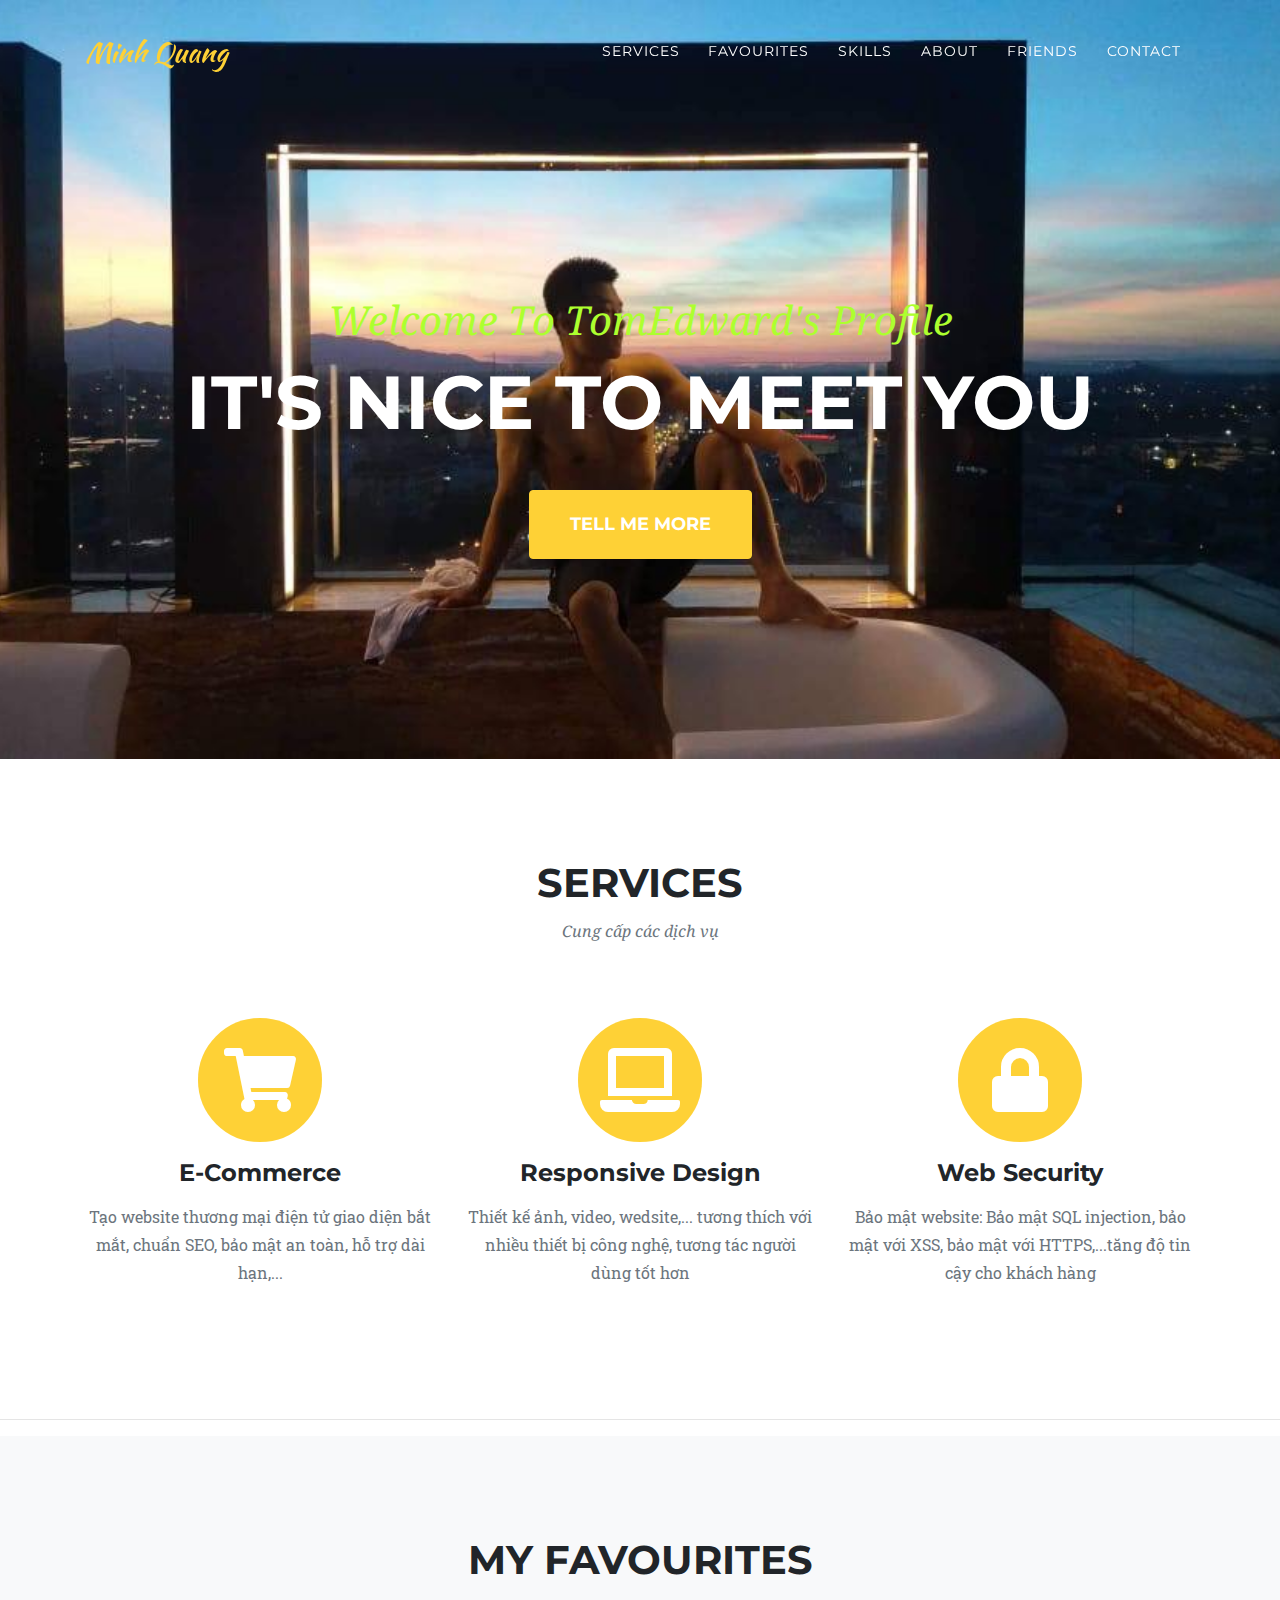
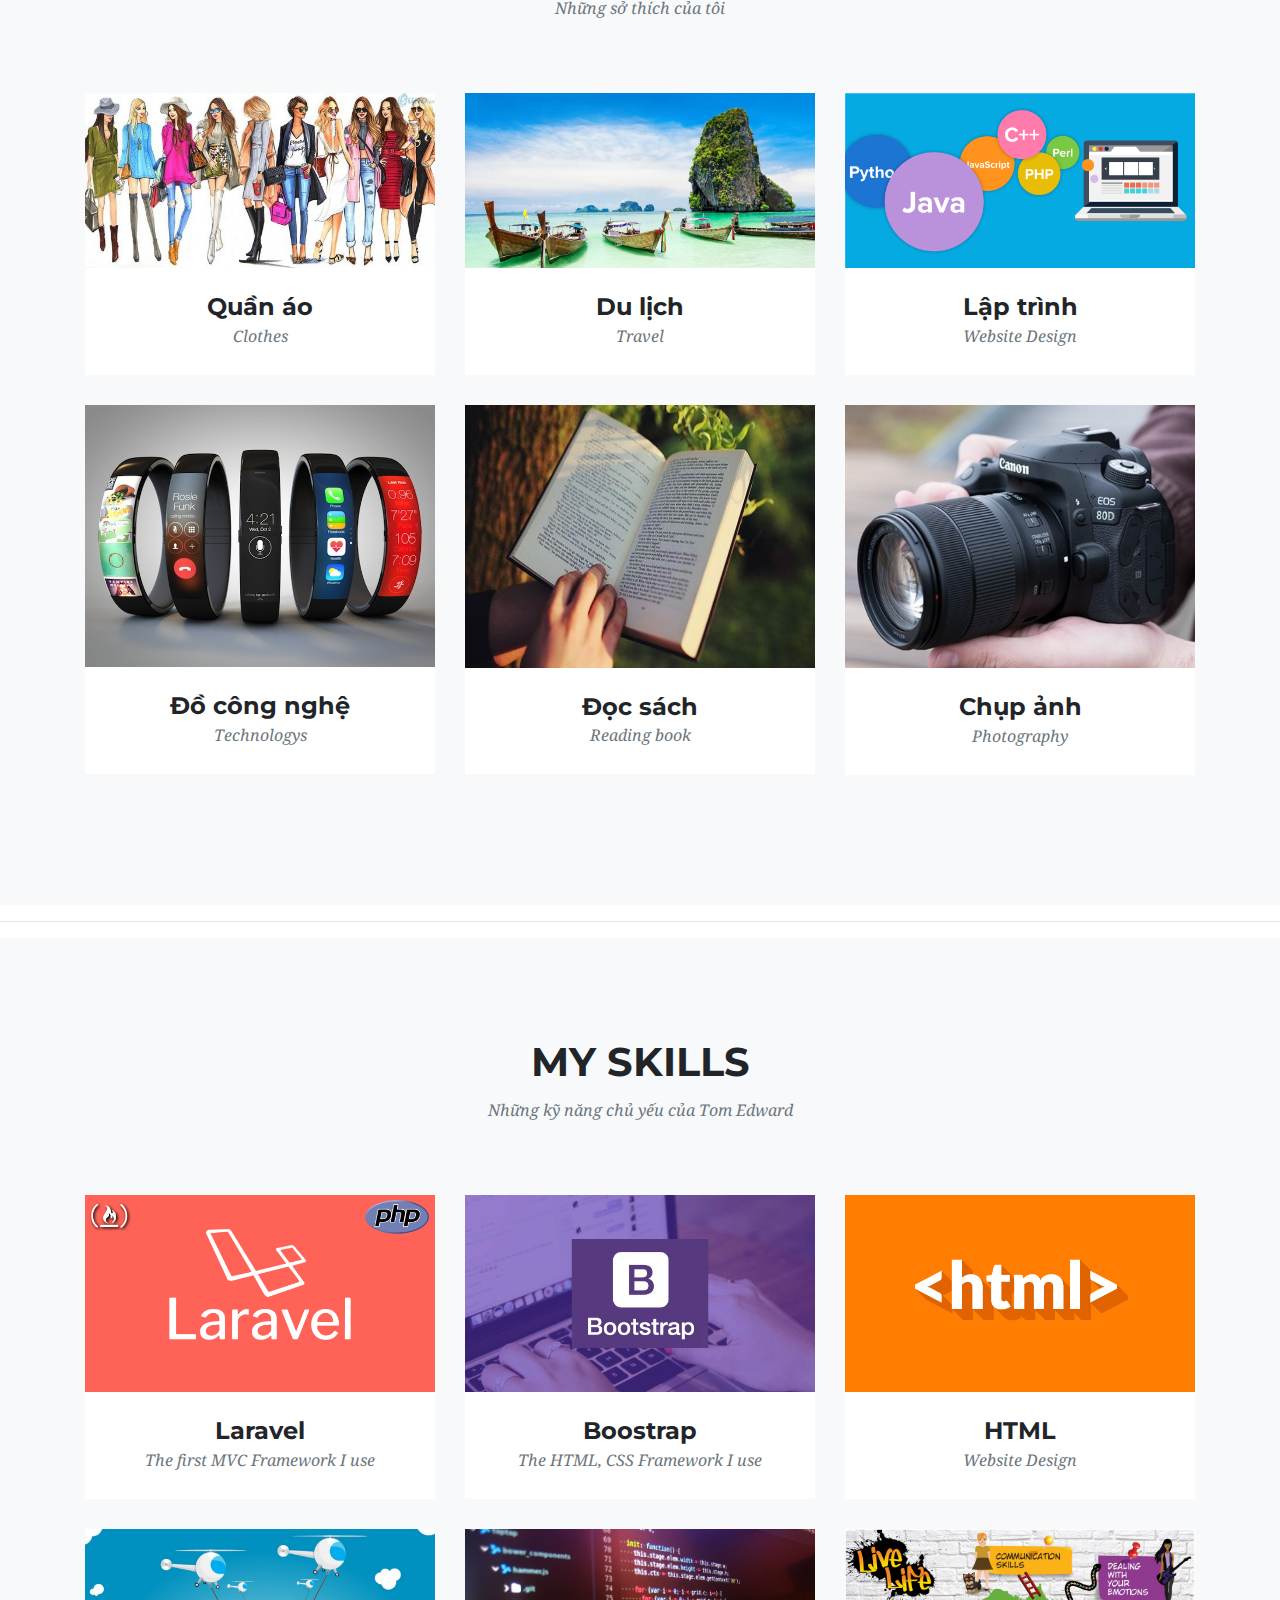
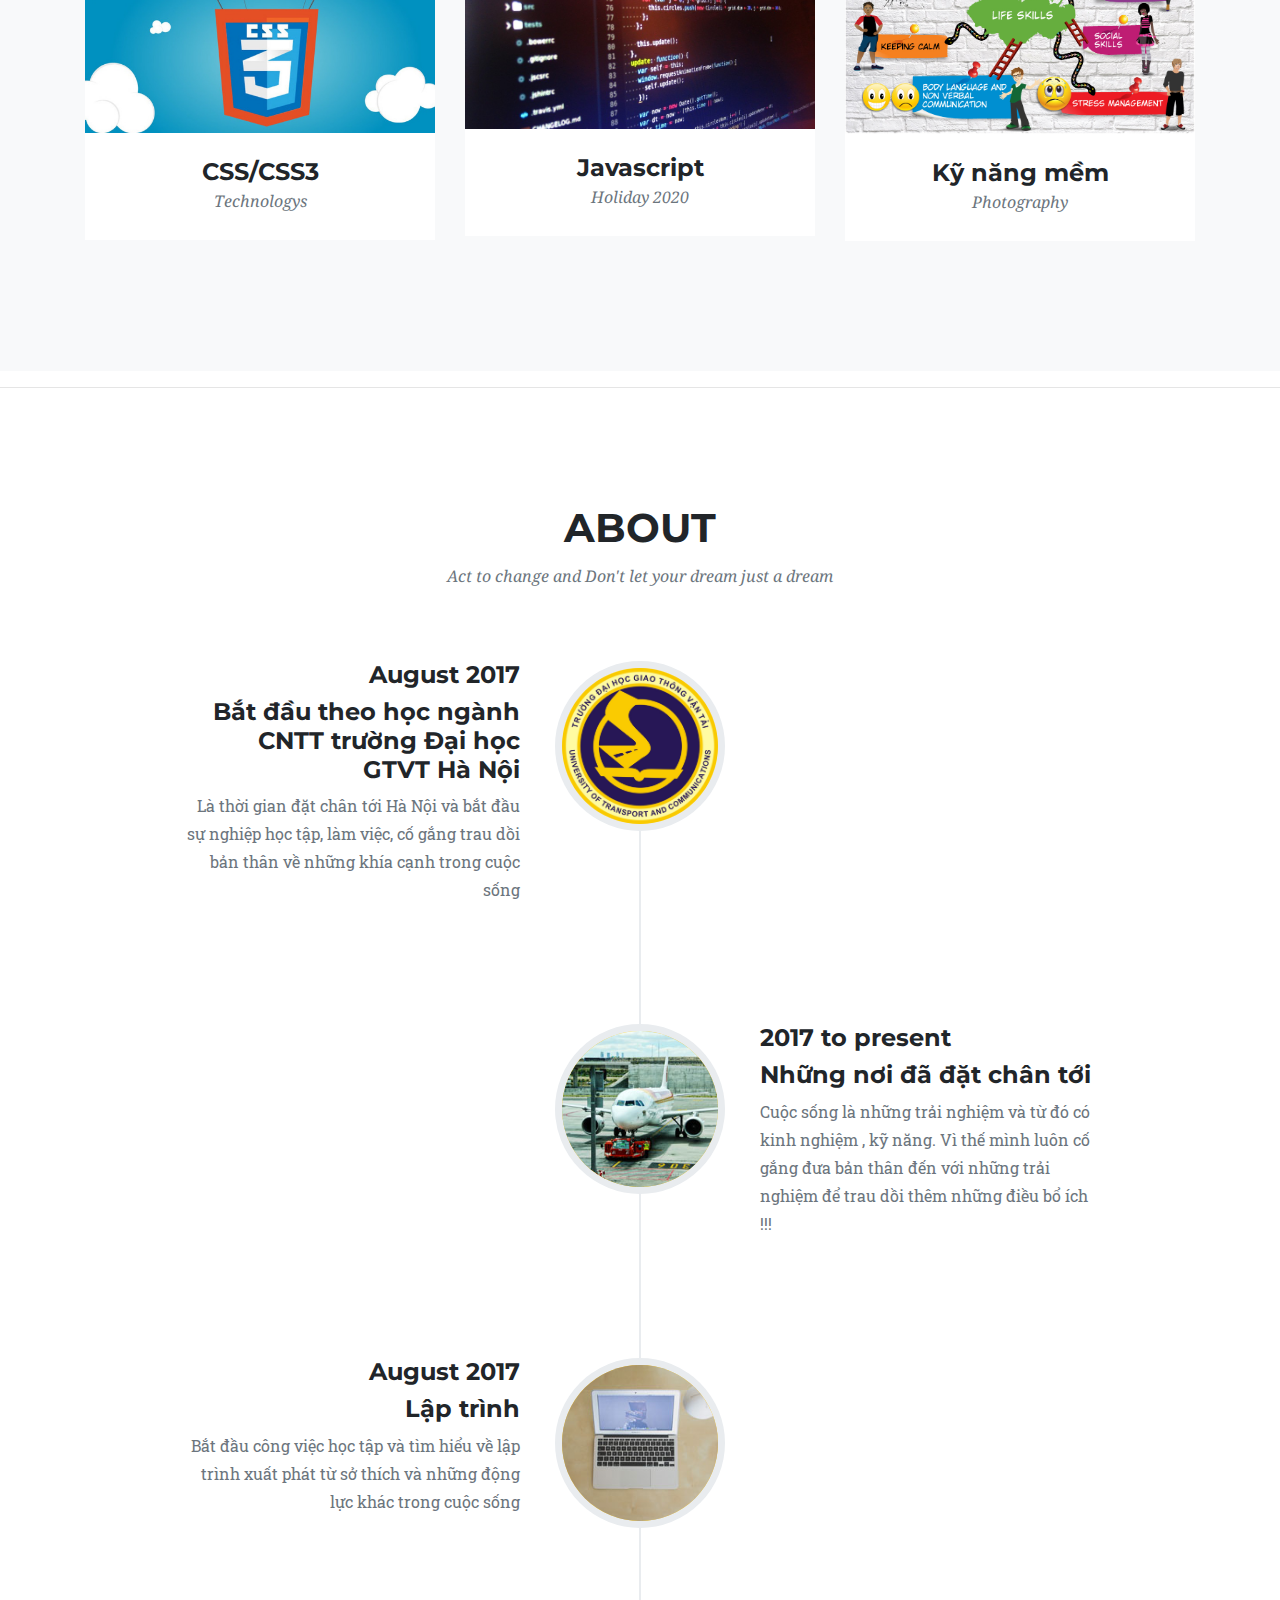
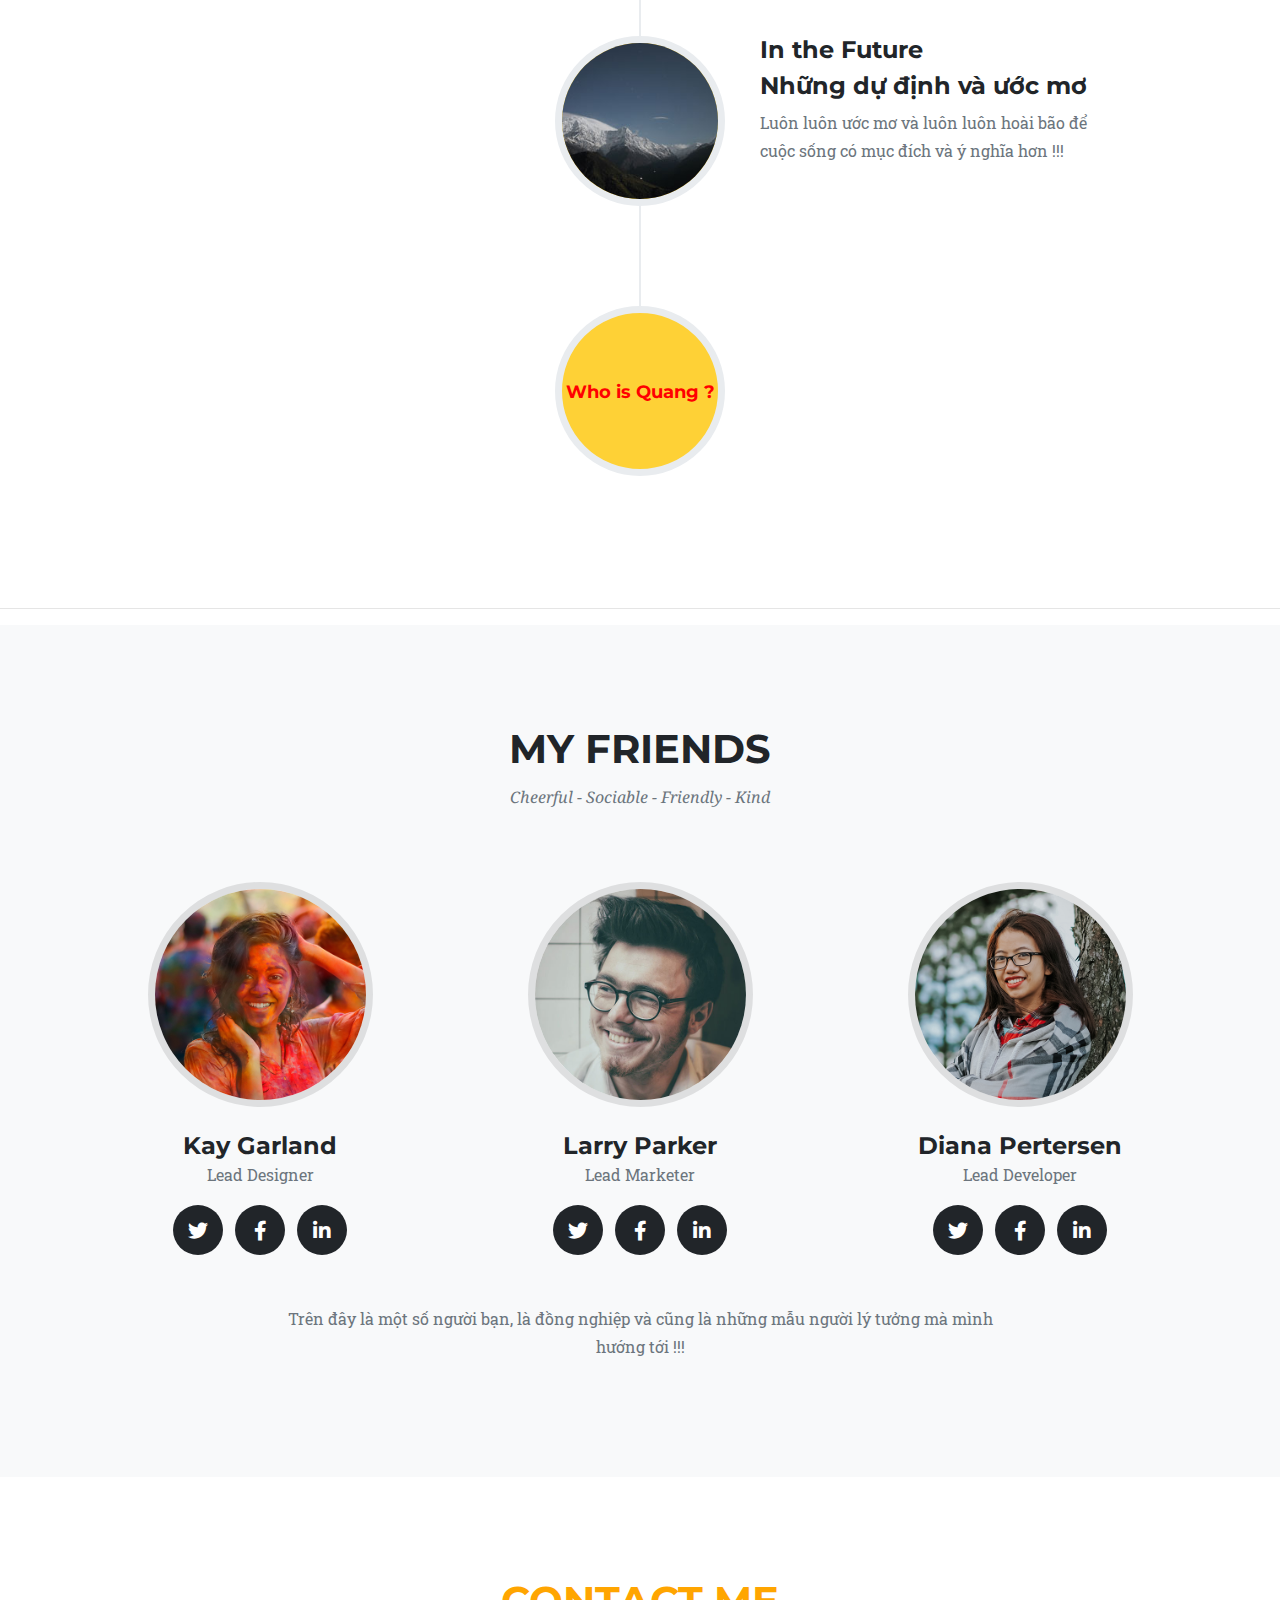
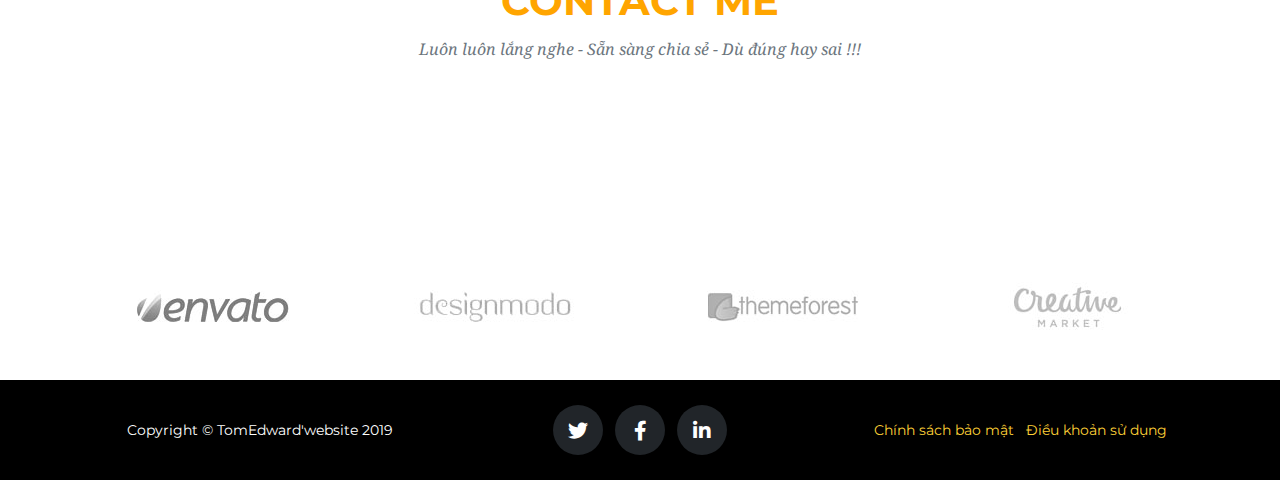
<file: index.html>
<!DOCTYPE html>
<html lang="en">

<head>

  <meta charset="utf-8">
  <meta name="viewport" content="width=device-width, initial-scale=1, shrink-to-fit=no">
  <meta name="description" content="">
  <meta name="author" content="">

  <title>MinhQuang</title>

  <!-- Bootstrap core CSS -->
  <link href="vendor/bootstrap/css/bootstrap.min.css" rel="stylesheet">

  <!-- Custom fonts for this template -->
  <link href="vendor/fontawesome-free/css/all.min.css" rel="stylesheet" type="text/css">
  <link href="https://fonts.googleapis.com/css?family=Montserrat:400,700" rel="stylesheet" type="text/css">
  <link href='https://fonts.googleapis.com/css?family=Kaushan+Script' rel='stylesheet' type='text/css'>
  <link href='https://fonts.googleapis.com/css?family=Droid+Serif:400,700,400italic,700italic' rel='stylesheet' type='text/css'>
  <link href='https://fonts.googleapis.com/css?family=Roboto+Slab:400,100,300,700' rel='stylesheet' type='text/css'>

  <!-- Custom styles for this template -->
  <link href="css/agency.min.css" rel="stylesheet">

</head>

<body id="page-top">

<div id="fb-root"></div>
<script async defer crossorigin="anonymous" src="https://connect.facebook.net/vi_VN/sdk.js#xfbml=1&version=v4.0&appId=1245426665659666&autoLogAppEvents=1"></script>

  <!-- Navigation -->
  <nav class="navbar navbar-expand-lg navbar-dark fixed-top" id="mainNav">
    <div class="container">
      <a class="navbar-brand js-scroll-trigger" href="#page-top">Minh Quang</a>
      <button class="navbar-toggler navbar-toggler-right" type="button" data-toggle="collapse" data-target="#navbarResponsive" aria-controls="navbarResponsive" aria-expanded="false" aria-label="Toggle navigation">
        Menu
        <i class="fas fa-bars"></i>
      </button>
      <div class="collapse navbar-collapse" id="navbarResponsive">
        <ul class="navbar-nav text-uppercase ml-auto">
          <li class="nav-item">
            <a class="nav-link js-scroll-trigger" href="#services">Services</a>
          </li>
          <li class="nav-item">
            <a class="nav-link js-scroll-trigger" href="#favourites">Favourites</a>
          </li>
          <li class="nav-item">
            <a class="nav-link js-scroll-trigger" href="#portfolio">Skills</a>
          </li>
          <li class="nav-item">
            <a class="nav-link js-scroll-trigger" href="#about">About</a>
          </li>
          <li class="nav-item">
            <a class="nav-link js-scroll-trigger" href="#team">Friends</a>
          </li>
          <li class="nav-item">
            <a class="nav-link js-scroll-trigger" href="#contact">Contact</a>
          </li>
        </ul>
      </div>
    </div>
  </nav>

  <!-- Header -->
  <header class="masthead">
    <div class="container">
      <div class="intro-text">
        <div class="intro-lead-in" style="color: greenyellow">Welcome To TomEdward's Profile</div>
        <div class="intro-heading text-uppercase">It's Nice To Meet You</div>
        <a class="btn btn-primary btn-xl text-uppercase js-scroll-trigger" href="#services">Tell Me More</a>
      </div>
    </div>
  </header>

  <!-- Services -->
  <section class="page-section" id="services">
    <div class="container">
      <div class="row">
        <div class="col-lg-12 text-center">
          <h2 class="section-heading text-uppercase">Services</h2>
          <h3 class="section-subheading text-muted">Cung cấp các dịch vụ</h3>
        </div>
      </div>
      <div class="row text-center">
        <div class="col-md-4">
          <span class="fa-stack fa-4x">
            <i class="fas fa-circle fa-stack-2x text-primary"></i>
            <i class="fas fa-shopping-cart fa-stack-1x fa-inverse"></i>
          </span>
          <h4 class="service-heading">E-Commerce</h4>
          <p class="text-muted">Tạo website thương mại điện tử giao diện bắt mắt, chuẩn SEO, bảo mật an toàn, hỗ trợ dài hạn,...</p>
        </div>
        <div class="col-md-4">
          <span class="fa-stack fa-4x">
            <i class="fas fa-circle fa-stack-2x text-primary"></i>
            <i class="fas fa-laptop fa-stack-1x fa-inverse"></i>
          </span>
          <h4 class="service-heading">Responsive Design</h4>
          <p class="text-muted">Thiết kế ảnh, video, wedsite,... tương thích với nhiều thiết bị công nghệ, tương tác người dùng tốt hơn</p>
        </div>
        <div class="col-md-4">
          <span class="fa-stack fa-4x">
            <i class="fas fa-circle fa-stack-2x text-primary"></i>
            <i class="fas fa-lock fa-stack-1x fa-inverse"></i>
          </span>
          <h4 class="service-heading">Web Security</h4>
          <p class="text-muted">Bảo mật website: Bảo mật SQL injection, bảo mật với XSS, bảo mật với HTTPS,...tăng độ tin cậy cho khách hàng</p>
        </div>
      </div>
    </div>
  </section><hr>

  <!-- Portfolio Grid -->
  <section class="bg-light page-section" id="favourites">
    <div class="container">
      <div class="row">
        <div class="col-lg-12 text-center">
          <h2 class="section-heading text-uppercase">My Favourites</h2>
          <h3 class="section-subheading text-muted">Những sở thích của tôi</h3>
        </div>
      </div>
      <div class="row">
        <div class="col-md-4 col-sm-6 favourites-item">
          <a class="favourites-link" data-toggle="modal" href="#favouritesModal1">
            <img class="img-fluid" src="img/portfolio/clothes.jpg" alt="">
          </a>
          <div class="favourites-caption">
            <h4>Quần áo</h4>
            <p class="text-muted">Clothes</p>
          </div>
        </div>
        <div class="col-md-4 col-sm-6 favourites-item">
          <a class="favourites-link" data-toggle="modal" href="#favouritesModal2">
            <img class="img-fluid" src="img/portfolio/travels.jpg" alt="">
          </a>
          <div class="favourites-caption">
            <h4>Du lịch</h4>
            <p class="text-muted">Travel</p>
          </div>
        </div>
        <div class="col-md-4 col-sm-6 favourites-item">
          <a class="favourites-link" data-toggle="modal" href="#favouritesModal3">
            <img class="img-fluid" src="img/portfolio/laptrinh.png" alt="">
          </a>
          <div class="favourites-caption">
            <h4>Lập trình</h4>
            <p class="text-muted">Website Design</p>
          </div>
        </div>
        <div class="col-md-4 col-sm-6 favourites-item">
          <a class="favourites-link" data-toggle="modal" href="#favouritesModal4">
            <img class="img-fluid" src="img/portfolio/docongnghe.jpg" alt="">
          </a>
          <div class="favourites-caption">
            <h4>Đồ công nghệ</h4>
            <p class="text-muted">Technologys</p>
          </div>
        </div>
        <div class="col-md-4 col-sm-6 favourites-item">
          <a class="favourites-link" data-toggle="modal" href="#favouritesModal5">
            <img class="img-fluid" src="img/portfolio/read-books.jpg" alt="">
          </a>
          <div class="favourites-caption">
            <h4>Đọc sách</h4>
            <p class="text-muted">Reading book</p>
          </div>
        </div>
        <div class="col-md-4 col-sm-6 favourites-item">
          <a class="favourites-link" data-toggle="modal" href="#favouritesModal6">
            <img class="img-fluid" src="img/portfolio/chupanh.jpg" alt="">
          </a>
          <div class="favourites-caption">
            <h4>Chụp ảnh</h4>
            <p class="text-muted">Photography</p>
          </div>
        </div>
      </div>
    </div>
  </section><hr>

  <section class="bg-light page-section" id="portfolio">
    <div class="container">
      <div class="row">
        <div class="col-lg-12 text-center">
          <h2 class="section-heading text-uppercase">My Skills</h2>
          <h3 class="section-subheading text-muted">Những kỹ năng chủ yếu của Tom Edward</h3>
        </div>
      </div>
      <div class="row">
        <div class="col-md-4 col-sm-6 portfolio-item">
          <a class="portfolio-link" data-toggle="modal" href="#portfolioModal1">
            <div class="portfolio-hover">
              <div class="portfolio-hover-content">
                <i class="fas fa-plus fa-3x"></i>
              </div>
            </div>
            <img class="img-fluid" src="img/portfolio/laravel.png" alt="">
          </a>
          <div class="portfolio-caption">
            <h4>Laravel</h4>
            <p class="text-muted">The first MVC Framework I use </p>
          </div>
        </div>
        <div class="col-md-4 col-sm-6 portfolio-item">
          <a class="portfolio-link" data-toggle="modal" href="#portfolioModal2">
            <div class="portfolio-hover">
              <div class="portfolio-hover-content">
                <i class="fas fa-plus fa-3x"></i>
              </div>
            </div>
            <img class="img-fluid" src="img/portfolio/bootstrap.jpg" alt="">
          </a>
          <div class="portfolio-caption">
            <h4>Boostrap</h4>
            <p class="text-muted">The HTML, CSS Framework I use</p>
          </div>
        </div>
        <div class="col-md-4 col-sm-6 portfolio-item">
          <a class="portfolio-link" data-toggle="modal" href="#portfolioModal3">
            <div class="portfolio-hover">
              <div class="portfolio-hover-content">
                <i class="fas fa-plus fa-3x"></i>
              </div>
            </div>
            <img class="img-fluid" src="img/portfolio/03-thumbnail.jpg" alt="">
          </a>
          <div class="portfolio-caption">
            <h4>HTML</h4>
            <p class="text-muted">Website Design</p>
          </div>
        </div>
        <div class="col-md-4 col-sm-6 portfolio-item">
          <a class="portfolio-link" data-toggle="modal" href="#portfolioModal4">
            <div class="portfolio-hover">
              <div class="portfolio-hover-content">
                <i class="fas fa-plus fa-3x"></i>
              </div>
            </div>
            <img class="img-fluid" src="img/portfolio/css.png" alt="">
          </a>
          <div class="portfolio-caption">
            <h4>CSS/CSS3</h4>
            <p class="text-muted">Technologys</p>
          </div>
        </div>
        <div class="col-md-4 col-sm-6 portfolio-item">
          <a class="portfolio-link" href="Mouse-Holiday-2020">
            <div class="portfolio-hover">
              <div class="portfolio-hover-content">
                <i class="fas fa-plus fa-3x"></i>
              </div>
            </div>
            <img class="img-fluid" src="img/portfolio/javascript.jpeg" alt="">
          </a>

          <div class="portfolio-caption">
            <h4>Javascript</h4>
            <p class="text-muted">Holiday 2020</p>
          </div>
        </div>
        <div class="col-md-4 col-sm-6 portfolio-item">
          <a class="portfolio-link" data-toggle="modal" href="#portfolioModal6">
            <div class="portfolio-hover">
              <div class="portfolio-hover-content">
                <i class="fas fa-plus fa-3x"></i>
              </div>
            </div>
            <img class="img-fluid" src="img/portfolio/lifeskill.jpg" alt="">
          </a>
          <div class="portfolio-caption">
            <h4>Kỹ năng mềm</h4>
            <p class="text-muted">Photography</p>
          </div>
        </div>
      </div>
    </div>
  </section><hr>

  <!-- About -->
  <section class="page-section" id="about">
    <div class="container">
      <div class="row">
        <div class="col-lg-12 text-center">
          <h2 class="section-heading text-uppercase">About</h2>
          <h3 class="section-subheading text-muted">Act to change and Don't let your dream just a dream</h3>
        </div>
      </div>
      <div class="row">
        <div class="col-lg-12">
          <ul class="timeline">
            <li>
              <div class="timeline-image">
                <img class="rounded-circle img-fluid" src="img/about/1.jpg" alt="">
              </div>
              <div class="timeline-panel">
                <div class="timeline-heading">
                  <h4>August 2017</h4>
                  <h4 class="subheading">Bắt đầu theo học ngành CNTT trường Đại học GTVT Hà Nội</h4>
                </div>
                <div class="timeline-body">
                  <p class="text-muted">Là thời gian đặt chân tới Hà Nội và bắt đầu sự nghiệp học tập, làm việc, cố gắng trau dồi bản thân về những khía cạnh trong cuộc sống</p>
                </div>
              </div>
            </li>
            <li class="timeline-inverted">
              <div class="timeline-image">
                <img class="rounded-circle img-fluid" src="img/about/2.jpg" alt="">
              </div>
              <div class="timeline-panel">
                <div class="timeline-heading">
                  <h4>2017 to present</h4>
                  <h4 class="subheading">Những nơi đã đặt chân tới</h4>
                </div>
                <div class="timeline-body">
                  <p class="text-muted"> Cuộc sống là những trải nghiệm và từ đó có kinh nghiệm , kỹ năng. Vì thế mình luôn cố gắng đưa bản thân đến với những trải nghiệm để trau dồi thêm những điều bổ ích !!! </p>
                </div>
              </div>
            </li>
            <li>
              <div class="timeline-image">
                <img class="rounded-circle img-fluid" src="img/about/3.jpg" alt="">
              </div>
              <div class="timeline-panel">
                <div class="timeline-heading">
                  <h4>August 2017</h4>
                  <h4 class="subheading">Lập trình</h4>
                </div>
                <div class="timeline-body">
                  <p class="text-muted">Bắt đầu công việc học tập và tìm hiểu về lập trình xuất phát từ sở thích và những động lực khác trong cuộc sống</p>
                </div>
              </div>
            </li>
            <li class="timeline-inverted">
              <div class="timeline-image">
                <img class="rounded-circle img-fluid" src="img/about/4.jpg" alt="">
              </div>
              <div class="timeline-panel">
                <div class="timeline-heading">
                  <h4>In the Future</h4>
                  <h4 class="subheading">Những dự định và ước mơ</h4>
                </div>
                <div class="timeline-body">
                  <p class="text-muted">Luôn luôn ước mơ và luôn luôn hoài bão để cuộc sống có mục đích và ý nghĩa hơn !!!</p>
                </div>
              </div>
            </li>
            <li class="timeline-inverted" >
              <div align="center">
                <a class="portfolio-link" data-toggle="modal" href="#whoisQuang">
                    <div class="timeline-image">
                      <h4 style="color: red"><br>Who is Quang ?</h4>
                    </div>
                </a>
              </div>
            </li>
          </ul>
        </div>
      </div>
    </div>
  </section><hr>

  <!-- Team -->
  <section class="bg-light page-section" id="team">
    <div class="container">
      <div class="row">
        <div class="col-lg-12 text-center">
          <h2 class="section-heading text-uppercase">My Friends</h2>
          <h3 class="section-subheading text-muted">Cheerful - Sociable - Friendly - Kind</h3>
        </div>
      </div>
      <div class="row">
        <div class="col-sm-4">
          <div class="team-member">
            <img class="mx-auto rounded-circle" src="img/team/1.jpg" alt="">
            <h4>Kay Garland</h4>
            <p class="text-muted">Lead Designer</p>
            <ul class="list-inline social-buttons">
              <li class="list-inline-item">
                <a href="#">
                  <i class="fab fa-twitter"></i>
                </a>
              </li>
              <li class="list-inline-item">
                <a href="#">
                  <i class="fab fa-facebook-f"></i>
                </a>
              </li>
              <li class="list-inline-item">
                <a href="#">
                  <i class="fab fa-linkedin-in"></i>
                </a>
              </li>
            </ul>
          </div>
        </div>
        <div class="col-sm-4">
          <div class="team-member">
            <img class="mx-auto rounded-circle" src="img/team/2.jpg" alt="">
            <h4>Larry Parker</h4>
            <p class="text-muted">Lead Marketer</p>
            <ul class="list-inline social-buttons">
              <li class="list-inline-item">
                <a href="#">
                  <i class="fab fa-twitter"></i>
                </a>
              </li>
              <li class="list-inline-item">
                <a href="#">
                  <i class="fab fa-facebook-f"></i>
                </a>
              </li>
              <li class="list-inline-item">
                <a href="#">
                  <i class="fab fa-linkedin-in"></i>
                </a>
              </li>
            </ul>
          </div>
        </div>
        <div class="col-sm-4">
          <div class="team-member">
            <img class="mx-auto rounded-circle" src="img/team/3.jpg" alt="">
            <h4>Diana Pertersen</h4>
            <p class="text-muted">Lead Developer</p>
            <ul class="list-inline social-buttons">
              <li class="list-inline-item">
                <a href="#">
                  <i class="fab fa-twitter"></i>
                </a>
              </li>
              <li class="list-inline-item">
                <a href="#">
                  <i class="fab fa-facebook-f"></i>
                </a>
              </li>
              <li class="list-inline-item">
                <a href="#">
                  <i class="fab fa-linkedin-in"></i>
                </a>
              </li>
            </ul>
          </div>
        </div>
      </div>
      <div class="row">
        <div class="col-lg-8 mx-auto text-center">
          <p class="large text-muted">Trên đây là một số người bạn, là đồng nghiệp và cũng là những mẫu người lý tưởng mà mình hướng tới !!!</p>
        </div>
      </div>
    </div>
  </section>

  <!-- Clients -->


  <!-- Contact -->
  <section class="page-section" id="contact" style="background-color: white">
    <div class="container">
      <div class="row">
        <div class="col-lg-12 text-center">
          <h2 class="section-heading text-uppercase" style="color: orange">Contact Me</h2>
          <h3 class="section-subheading text-muted">Luôn luôn lắng nghe - Sẵn sàng chia sẻ - Dù đúng hay sai !!!</h3>
        </div>
      </div>
      <div class="row">
        <div class="col-lg-12">
            <div class="commentfacebook" align="center">
              <div class="fb-comments" data-href="https://quangdev6262.github.io" data-width="576" data-numposts="5"></div>
            </div>
        </div>
      </div>
    </div>
  </section>

<section class="py-5">
  <div class="container">
    <div class="row">
      <div class="col-md-3 col-sm-6">
        <a href="#">
          <img class="img-fluid d-block mx-auto" src="img/logos/envato.jpg" alt="">
        </a>
      </div>
      <div class="col-md-3 col-sm-6">
        <a href="#">
          <img class="img-fluid d-block mx-auto" src="img/logos/designmodo.jpg" alt="">
        </a>
      </div>
      <div class="col-md-3 col-sm-6">
        <a href="#">
          <img class="img-fluid d-block mx-auto" src="img/logos/themeforest.jpg" alt="">
        </a>
      </div>
      <div class="col-md-3 col-sm-6">
        <a href="#">
          <img class="img-fluid d-block mx-auto" src="img/logos/creative-market.jpg" alt="">
        </a>
      </div>
    </div>
  </div>
</section>

  <!-- Footer -->
  <footer class="footer" style="background-color: black">
    <div class="container">
      <div class="row align-items-center">
        <div class="col-md-4">
          <span class="copyright" style="color: white">Copyright &copy; TomEdward'website 2019</span>
        </div>
        <div class="col-md-4">
          <ul class="list-inline social-buttons">
            <li class="list-inline-item">
              <a href="https://www.facebook.com/quangquyenquy.35912672">
                <i class="fab fa-twitter"></i>
              </a>
            </li>
            <li class="list-inline-item">
              <a href="https://www.facebook.com/My-Pet-Shop-893639367651805/notifications/">
                <i class="fab fa-facebook-f"></i>
              </a>
            </li>
            <li class="list-inline-item">
              <a href="https://www.instagram.com/?hl=vi">
                <i class="fab fa-linkedin-in"></i>
              </a>
            </li>
          </ul>
        </div>
        <div class="col-md-4">
          <ul class="list-inline quicklinks">
            <li class="list-inline-item">
              <a href="#">Chính sách bảo mật</a>
            </li>
            <li class="list-inline-item">
              <a href="#">Điều khoản sử dụng</a>
            </li>
          </ul>
        </div>
      </div>
    </div>
  </footer>

  <!-- Portfolio Modals -->

  <!-- Modal 1 -->
  <div class="portfolio-modal modal fade" id="favouritesModal1" tabindex="-1" role="dialog" aria-hidden="true">
    <div class="modal-dialog">
      <div class="modal-content">
        <div class="close-modal" data-dismiss="modal">
          <div class="lr">
            <div class="rl"></div>
          </div>
        </div>
        <div class="container">
          <div class="row">
            <div class="col-lg-8 mx-auto">
              <div class="modal-body">
                <!-- Project Details Go Here -->
                <h2 class="text-uppercase">My Clothes</h2>
                <p class="item-intro text-muted">Casual, polite, simple, elegant, harmonious</p>
                <img class="img-fluid d-block mx-auto" src="img/portfolio/01-full.jpg" alt="">
                <p>Trang phục theo sở thích và tính cách của mình là những bộ quần áo lịch thiệp, trang nhã, không quá cầu kì. Là những trang phục gọn gàng, đơn giản nhưng vẫn thể hiện được tính cách, bản chất của bản thân</p>
                <ul class="list-inline">
                  <li>Date: October 2019</li>
                  <li>Writer: MinhQuang</li>
                  <li>Category: Clothes</li>
                </ul>
                <button class="btn btn-primary" data-dismiss="modal" type="button">
                  <i class="fas fa-times"></i> Close</button>
              </div>
            </div>
          </div>
        </div>
      </div>
    </div>
  </div>

  <!-- Modal 2 -->
  <div class="portfolio-modal modal fade" id="favouritesModal2" tabindex="-1" role="dialog" aria-hidden="true">
    <div class="modal-dialog">
      <div class="modal-content">
        <div class="close-modal" data-dismiss="modal">
          <div class="lr">
            <div class="rl"></div>
          </div>
        </div>
        <div class="container">
          <div class="row">
            <div class="col-lg-8 mx-auto">
              <div class="modal-body">
                <!-- Project Details Go Here -->
                <h2 class="text-uppercase">Travels</h2>
                <p class="item-intro text-muted">My life are long journeys</p>
                <img class="img-fluid d-block mx-auto" src="img/portfolio/02-full.jpg" alt="">
                <p>Mình là người luôn muốn mở mang tầm mắt, khám phá thế giới bên ngoài để biết được cuộc sống và con người trên những vùng đất mới, có hẹn với những cung đường và vùng đất với. Chính vì thế mình
                cảm thấy cuộc sống của mình cần có những chuyến đi và đi và đi thật xa. Đi thật xa để rồi trở về trong khuôn mẫu người mới !!! Tôi sẽ đi tới những chặng cuối cùng</p>
                <ul class="list-inline">
                  <li>Date: October 2019</li>
                  <li>Writer: MinhQuang</li>
                  <li>Category: My opinion about travel</li>
                </ul>
                <button class="btn btn-primary" data-dismiss="modal" type="button">
                  <i class="fas fa-times"></i> Close</button>
              </div>
            </div>
          </div>
        </div>
      </div>
    </div>
  </div>

  <!-- Modal 3 -->
  <div class="portfolio-modal modal fade" id="favouritesModal3" tabindex="-1" role="dialog" aria-hidden="true">
    <div class="modal-dialog">
      <div class="modal-content">
        <div class="close-modal" data-dismiss="modal">
          <div class="lr">
            <div class="rl"></div>
          </div>
        </div>
        <div class="container">
          <div class="row">
            <div class="col-lg-8 mx-auto">
              <div class="modal-body">
                <!-- Project Details Go Here -->
                <h2 class="text-uppercase">Program</h2>
                <p class="item-intro text-muted">This is my job</p>
                <img class="img-fluid d-block mx-auto" src="img/portfolio/03-full.png" alt="">
                <p>Đây là lĩnh vực mà bản thân tôi ưa thích, khi bước chân ra khỏi vòng bao bọc của gia đình, tôi đã có cơ hội để tiếp xúc với lập trình nhiều hơn. Lập trình
                giúp tôi phát triển tư duy, khám phá được tiềm năng bản thân. Và bắt đầu từ ngày hôm nay Lập trình sẽ trở thành một người bạn trên con đường sự nghiệp của tôi !!!/p>
                <ul class="list-inline">
                  <li>Date: August 2017</li>
                  <li>Writer: MinhQuang</li>
                  <li>Category: Program</li>
                </ul>
                <button class="btn btn-primary" data-dismiss="modal" type="button">
                  <i class="fas fa-times"></i> Close</button>
              </div>
            </div>
          </div>
        </div>
      </div>
    </div>
  </div>

  <!-- Modal 4 -->
  <div class="portfolio-modal modal fade" id="favouritesModal4" tabindex="-1" role="dialog" aria-hidden="true">
    <div class="modal-dialog">
      <div class="modal-content">
        <div class="close-modal" data-dismiss="modal">
          <div class="lr">
            <div class="rl"></div>
          </div>
        </div>
        <div class="container">
          <div class="row">
            <div class="col-lg-8 mx-auto">
              <div class="modal-body">
                <!-- Project Details Go Here -->
                <h2 class="text-uppercase">Technological</h2>
                <p class="item-intro text-muted">Technology is indispensable for me in the 4.0 world</p>
                <img class="img-fluid d-block mx-auto" src="img/portfolio/04-full.jpg" alt="">
                <p>Mình là một nguời luôn muốn tiếp cận cái mới, vì sở thích đó mà mình cũng trở thành một tín đồ công nghệ, sở thích này cũng giúp mình trong công việc
                vì khiến cho những dự án mình phát triển theo xu thế mới. Tuy nhiên có có một điều là đuổi theo xu thế công nghệ thì gây tốn kém vì đồ công nghệ đắt vch :))</p>
                <ul class="list-inline">
                  <li>Date: January 2017</li>
                  <li>Writer: MinhQuang</li>
                  <li>Category: Technological</li>
                </ul>
                <button class="btn btn-primary" data-dismiss="modal" type="button">
                  <i class="fas fa-times"></i> Close</button>
              </div>
            </div>
          </div>
        </div>
      </div>
    </div>
  </div>

  <!-- Modal 5 -->
  <div class="portfolio-modal modal fade" id="favouritesModal5" tabindex="-1" role="dialog" aria-hidden="true">
    <div class="modal-dialog">
      <div class="modal-content">
        <div class="close-modal" data-dismiss="modal">
          <div class="lr">
            <div class="rl"></div>
          </div>
        </div>
        <div class="container">
          <div class="row">
            <div class="col-lg-8 mx-auto">
              <div class="modal-body">
                <!-- Project Details Go Here -->
                <h2 class="text-uppercase">Books</h2>
                <p class="item-intro text-muted">Reading helps me change my life</p>
                <img class="img-fluid d-block mx-auto" src="img/portfolio/05-full.jpg" alt="">
                <p>Đọc sách là một thói quen hàng ngày của mình, và khi đọc sách mình cảm như cảm nhận được bước chân ra thế giới bên ngoài
                , được tiếp cận với khá nhiều điều mới mẻ mà trước đây mình chưa hề biết tới. Một số quyển sách mình đọc và thấy ấn tượng như
                là: Đắc nhân tâm, Tony buổi sáng, Trên đường băng, Cha giàu cha nghèo...</p>
                <ul class="list-inline">
                  <li>Date: August 2017</li>
                  <li>Writer: MinhQuang</li>
                  <li>Category: Reading book</li>
                </ul>
                <button class="btn btn-primary" data-dismiss="modal" type="button">
                  <i class="fas fa-times"></i> Close</button>
              </div>
            </div>
          </div>
        </div>
      </div>
    </div>
  </div>

  <!-- Modal 6 -->
  <div class="portfolio-modal modal fade" id="favouritesModal6" tabindex="-1" role="dialog" aria-hidden="true">
    <div class="modal-dialog">
      <div class="modal-content">
        <div class="close-modal" data-dismiss="modal">
          <div class="lr">
            <div class="rl"></div>
          </div>
        </div>
        <div class="container">
          <div class="row">
            <div class="col-lg-8 mx-auto">
              <div class="modal-body">
                <!-- Project Details Go Here -->
                <h2 class="text-uppercase">Photographer</h2>
                <p class="item-intro text-muted">Chụp ảnh thúc giục tâm hồn mình tìm đến với những cái đẹp của cuộc sống</p>
                <img class="img-fluid d-block mx-auto" src="img/portfolio/06-full.jpg" alt="">
               <p>Là một người yêu nghệ thuật và cái đẹp nên chụp ảnh cũng là một sở thích của bản thân, tuy chưa có nhiều kiến thức về lĩnh vực
               chụp ảnh nhưng mình luôn mong rằng mình có thể xuất bản những bức ảnh đẹp, đây cũng là lý do khiến mình xác định bước đi đầu tiên
               trong sự nghiệp là Front End Developer</p>
                <ul class="list-inline">
                  <li>Date: January 2017</li>
                  <li>Writer: MinhQuang</li>
                  <li>Category: Photography</li>
                </ul>
                <button class="btn btn-primary" data-dismiss="modal" type="button">
                  <i class="fas fa-times"></i> Close</button>
              </div>
            </div>
          </div>
        </div>
      </div>
    </div>
  </div>


  <!-- Skills Modals -->

  <!-- Modal 1 -->
  <div class="portfolio-modal modal fade" id="portfolioModal1" tabindex="-1" role="dialog" aria-hidden="true">
    <div class="modal-dialog">
      <div class="modal-content">
        <div class="close-modal" data-dismiss="modal">
          <div class="lr">
            <div class="rl"></div>
          </div>
        </div>
        <div class="container">
          <div class="row">
            <div class="col-lg-8 mx-auto">
              <div class="modal-body">
                <!-- Project Details Go Here -->
                <h2 class="text-uppercase">Laravel</h2>
                <p class="item-intro text-muted">Best PHP Framework</p>
                <img class="img-fluid d-block mx-auto" src="img/portfolio/laravel-modal.png" alt="">
                <p>Nửa cuối năm hai đại học mình tham gia chương trình thực tập sinh, và đó là lúc bắt đầu mình làm việc với Framework này
                Mới đầu bỡ ngỡ nhưng càng làm việc thì càng thấy Framework này rất hay và hỗ trợ nhiều cho những dự án lớn. Framework cũng là
                nền tảng giúp mình đến với những kiến thức mới và rộng hơn</p>
                <a href="#">Những project mình từng làm có sử dụng Laravel</a>
                <hr>
                <ul class="list-inline">
                  <li>Date: October 2019</li>
                  <li>Writer: MinhQuang</li>
                  <li>Category: Laravel Framework</li>
                </ul>
                <button class="btn btn-primary" data-dismiss="modal" type="button">
                  <i class="fas fa-times"></i> Close</button>
              </div>
            </div>
          </div>
        </div>
      </div>
    </div>
  </div>

  <!-- Modal 2 -->
  <div class="portfolio-modal modal fade" id="portfolioModal2" tabindex="-1" role="dialog" aria-hidden="true">
    <div class="modal-dialog">
      <div class="modal-content">
        <div class="close-modal" data-dismiss="modal">
          <div class="lr">
            <div class="rl"></div>
          </div>
        </div>
        <div class="container">
          <div class="row">
            <div class="col-lg-8 mx-auto">
              <div class="modal-body">
                <!-- Project Details Go Here -->
                <h2 class="text-uppercase">Boostrap</h2>
                <p class="item-intro text-muted">The most popular HTML, CSS and JS library</p>
                <img class="img-fluid d-block mx-auto" src="img/portfolio/boostrap-modal.jpg" alt="">
                <p>Boostrap-một framework hỗ trợ mình rất nhiều trong việc xây dựng giao diện trang web mà không cần xây dựng quá nhiều lớp CSS. Trong
                trang web này mình cũng có sử dụng Booostrap. Quả thực boostrap đã làm mình thích thú hơn với nghành lập trình website !!!</p><hr>
                <ul class="list-inline">
                  <li>Date: October 2019</li>
                  <li>Writer: MinhQuang</li>
                  <li>Category: Boostrap</li>
                </ul>
                <button class="btn btn-primary" data-dismiss="modal" type="button">
                  <i class="fas fa-times"></i> Close</button>
              </div>
            </div>
          </div>
        </div>
      </div>
    </div>
  </div>

  <!-- Modal 3 -->
  <div class="portfolio-modal modal fade" id="portfolioModal3" tabindex="-1" role="dialog" aria-hidden="true">
    <div class="modal-dialog">
      <div class="modal-content">
        <div class="close-modal" data-dismiss="modal">
          <div class="lr">
            <div class="rl"></div>
          </div>
        </div>
        <div class="container">
          <div class="row">
            <div class="col-lg-8 mx-auto">
              <div class="modal-body">
                <!-- Project Details Go Here -->
                <h2 class="text-uppercase">HTML</h2>
                <p class="item-intro text-muted">Important languages for website programing</p>
                <img class="img-fluid d-block mx-auto" src="img/portfolio/html5-modal.jpg" alt="">
                <p>HTML - công nghệ cơ bản được sử dụng để xác định cấu trúc của trang web.</p><hr>
                <ul class="list-inline">
                  <li>Date: August 2017</li>
                  <li>Writer: MinhQuang</li>
                  <li>Category: HTML5</li>
                </ul>
                <button class="btn btn-primary" data-dismiss="modal" type="button">
                  <i class="fas fa-times"></i> Close</button>
              </div>
            </div>
          </div>
        </div>
      </div>
    </div>
  </div>

  <!-- Modal 4 -->
  <div class="portfolio-modal modal fade" id="portfolioModal4" tabindex="-1" role="dialog" aria-hidden="true">
    <div class="modal-dialog">
      <div class="modal-content">
        <div class="close-modal" data-dismiss="modal">
          <div class="lr">
            <div class="rl"></div>
          </div>
        </div>
        <div class="container">
          <div class="row">
            <div class="col-lg-8 mx-auto">
              <div class="modal-body">
                <!-- Project Details Go Here -->
                <h2 class="text-uppercase">CSS3</h2>
                <p class="item-intro text-muted">CSS framework for website programing</p>
                <img class="img-fluid d-block mx-auto" src="img/portfolio/css3-modal.png" alt="">
                <p>Hỗ trợ cho bạn phần lớn những lớp giao diện cho trang web của bạn, đẩy nhanh tốc độ xây dựng giao diện trang web của bạn !!!</p>
                  <a href="#">Dự án của mình có sử dụng boostrap</a><hr>
                <ul class="list-inline">
                  <li>Date: January 2017</li>
                  <li>Writer: MinhQuang</li>
                  <li>Category: Technological</li>
                </ul>
                <button class="btn btn-primary" data-dismiss="modal" type="button">
                  <i class="fas fa-times"></i> Close</button>
              </div>
            </div>
          </div>
        </div>
      </div>
    </div>
  </div>

  <!-- Modal 5 -->
  <div class="portfolio-modal modal fade" id="portfolioModal5" tabindex="-1" role="dialog" aria-hidden="true">
    <div class="modal-dialog">
      <div class="modal-content">
        <div class="close-modal" data-dismiss="modal">
          <div class="lr">
            <div class="rl"></div>
          </div>
        </div>
        <div class="container">
          <div class="row">
            <div class="col-lg-8 mx-auto">
              <div class="modal-body">
                <!-- Project Details Go Here -->
                <h2 class="text-uppercase">JavaScript</h2>
                <p class="item-intro text-muted">JavaScript is a language that adds interactivity to the website</p>
                <img class="img-fluid d-block mx-auto" src="img/portfolio/javascript-modal.png" alt="">
                <p>JavaScript giúp website trở nên linh hoạt hơn, tương tác tốt hơn vì thế mình cũng đã lựa chọn sử dụng Javascript trong những dự án của mình </p>
                <a href="#">Những dự án của mình sử dụng JavaScript</a>
                <ul class="list-inline"><hr>
                  <li>Date: August 2017</li>
                  <li>Writer: MinhQuang</li>
                  <li>Category: Reading book</li>
                </ul>
                <button class="btn btn-primary" data-dismiss="modal" type="button">
                  <i class="fas fa-times"></i> Close</button>
              </div>
            </div>
          </div>
        </div>
      </div>
    </div>
  </div>

  <!-- Modal 6 -->
  <div class="portfolio-modal modal fade" id="portfolioModal6" tabindex="-1" role="dialog" aria-hidden="true">
    <div class="modal-dialog">
      <div class="modal-content">
        <div class="close-modal" data-dismiss="modal">
          <div class="lr">
            <div class="rl"></div>
          </div>
        </div>
        <div class="container">
          <div class="row">
            <div class="col-lg-8 mx-auto">
              <div class="modal-body">
                <!-- Project Details Go Here -->
                <h2 class="text-uppercase">Kỹ năng mềm</h2>
                <p class="item-intro text-muted">Necessary skills in your life</p>
                <img class="img-fluid d-block mx-auto" src="img/portfolio/soft-skills-modal.png" alt="">
                <p>Theo như những gì mình học được thì mình thấy kỹ năng mềm rất quan trọng trong cuộc sống hàng ngày của mình. Ví dụ bạn đi phỏng vấn này, bạn tán gái này
                , bạn ra chợ mua hàng này,.... Rất rất nhiều những công việc bạn cần tới kỹ năng mềm. Tuy nhiên, kỹ năng hay kiến thức nào cũng vậy, bạn cần có học tập rèn luyện mà thành .</p>
                <a href="https://www.thebalancecareers.com/top-soft-skills-for-customer-service-jobs-2063746">Một số kỹ năng cần có để phát triển hơn</a><hr>
                <ul class="list-inline">
                  <li>Date: January 2017</li>
                  <li>Writer: MinhQuang</li>
                  <li>Category: Photography</li>
                </ul>
                <button class="btn btn-primary" data-dismiss="modal" type="button">
                  <i class="fas fa-times"></i> Close</button>
              </div>
            </div>
          </div>
        </div>
      </div>
    </div>
  </div>

<!-- Who is Quang 6 -->
<div class="portfolio-modal modal fade" id="whoisQuang" tabindex="-1" role="dialog" aria-hidden="true">
  <div class="modal-dialog">
    <div class="modal-content">
      <div class="close-modal" data-dismiss="modal">
        <div class="lr">
          <div class="rl"></div>
        </div>
      </div>
      <div class="container">
        <div class="row">
          <div class="col-lg-12 mx-auto">
            <div class="modal-body" style="font-family: Roboto">
              <!-- Project Details Go Here -->
              <h3>TẤT CẢ VỀ MÌNH TRONG 5 ĐIỀU</h3>
              <p style="font-size: 23px">Sau 18 năm sống cuộc sống gói gọn trong quãng đường từ nhà đến trường phổ thông, ngày mình cất bước đi nhập trường đại học
                là ngày mình chui ra khỏi bong bóng và phát hiện rằng thế giới này quá rộng lớn. Ra khỏi cánh ba mẹ, mình ngơ ngác đứng tự hỏi bây giờ mình làm gì, đi đâu.
                Nhưng rồi mình nhận ra: Không biết làm gì hay đi đâu cũng có nghĩa là từ ngày hôm nay, mình có thể làm bất cứ gì và đi đến bất cứ đâu!</p>
              <img class="img-fluid d-block mx-auto" src="img/about/quang1.jpg" alt="anhQuang1">
              <p style="font-size: 23px">Sau 2 năm học và sinh sống ở Hà Nội thủ đô, thủ đô Hà Nội trở thành một phần con người mình ngày hôm nay.
                18 tuổi, mình rời nhà lên đường đi học bậc đại học ngành  Website Design & Technology.
                Chưa tốt nghiệp nên mình cố gắng học và lĩnh hội những kiến thức, yêu cầu cần có trong ngành nghề của mình.
                Mình tham gia các CLB để bổ sung thêm kiến thức và bắt đầu làm việc trong ngành Website Developer và Marketing – ngành nghề mà mình rất yêu thích.
              </p>
              <img height="808" width="1078" class="img-fluid d-block mx-auto" src="img/about/hanoi.jpeg" alt="haNoiAbout">
              <p style="font-size: 23px">Nơi mình sống và yêu. Sinh ra và lớn lên ở Nam Định nhưng thủ đô Hà Nội giờ là nhà. Hà Nội không bao giờ ngủ, không bao giờ mệt mỏi, không bao giờ cũ kĩ.
                Trong tất cả những nơi mình đã đặt chân qua, thành phố này cho mình một nguồn năng lượng rất khó giải thích. Có thể là Hà Nội ưu ái mình, muốn sẽ ở lại đây?</p>
              <a href="https://www.thebalancecareers.com/top-soft-skills-for-customer-service-jobs-2063746">Đọc thêm về mình</a><hr>
              <ul class="list-inline">
                <li>Date: January 2017</li>
                <li>Writer: MinhQuang</li>
                <li>Category: Photography</li>
              </ul>
              <button class="btn btn-primary" data-dismiss="modal" type="button">
                <i class="fas fa-times"></i> Close</button>
            </div>
          </div>
        </div>
      </div>
    </div>
  </div>
</div>


  <!-- Bootstrap core JavaScript -->
  <script src="vendor/jquery/jquery.min.js"></script>
  <script src="vendor/bootstrap/js/bootstrap.bundle.min.js"></script>

  <!-- Plugin JavaScript -->
  <script src="vendor/jquery-easing/jquery.easing.min.js"></script>

  <!-- Contact form JavaScript -->
  <script src="js/jqBootstrapValidation.js"></script>
  <script src="js/contact_me.js"></script>

  <!-- Custom scripts for this template -->
  <script src="js/agency.min.js"></script>

</body>

</html>
</file>
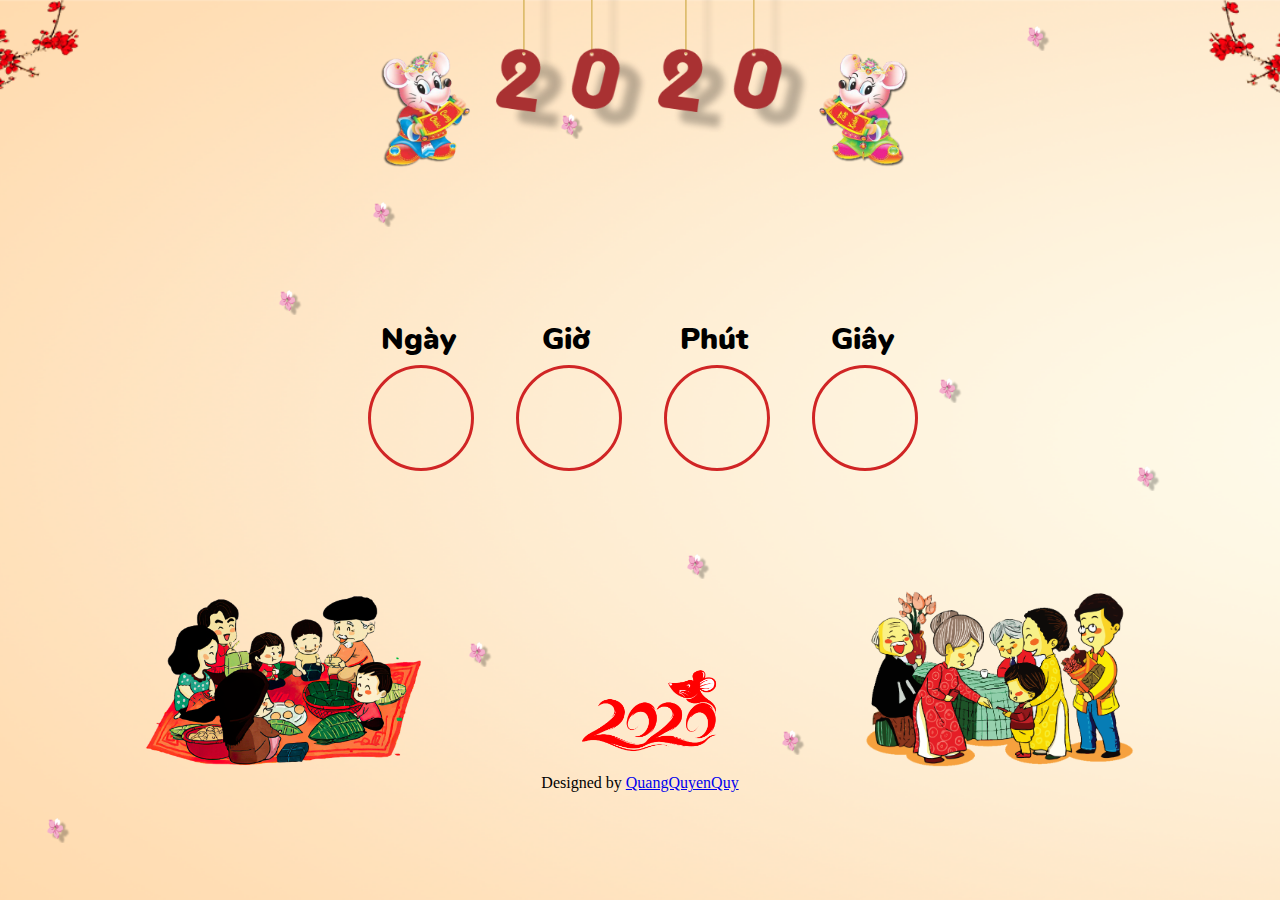
<file: Mouse-Holiday-2020/index.html>
<!DOCTYPE html>
<html lang="vi"><head>
    <title>Tết Canh Tý 2020</title>
    <meta charset="utf-8">
    <meta name="viewport" content="width=device-width, initial-scale=1">
    <link rel="shortcut icon" type="image/png" href="image/logo1.jpg"/>
    <link rel="stylesheet" href="css/index.css">
    <link rel="stylesheet" href="css/index-responsive.css">

    <script type='text/javascript'>
        var pictureSrc ="image/hoa-dao-roi.png";
        var pictureWidth = 25;
        var pictureHeight = 25;
        var numFlakes = 10;
        var downSpeed = 0.005;
        var lrFlakes = 5;
        if( typeof(numFlakes) != 'number' || Math.round( numFlakes ) != numFlakes || numFlakes < 1 ) { numFlakes = 10; }
        for( var x = 0; x < numFlakes; x++ ) {
            if( document.layers ) {
                document.write('<layer id="snFlkDiv'+x+'"><imgsrc="'+pictureSrc+'" height="'+pictureHeight+'"width="'+pictureWidth+'" alt="*" border="0"></layer>');
            } else {
                document.write('<div style="position:absolute; z-index:9999;"id="snFlkDiv'+x+'"><img src="'+pictureSrc+'"height="'+pictureHeight+'" width="'+pictureWidth+'" alt="*"border="0"></div>');
            }
        }
        var xcoords = new Array(), ycoords = new Array(), snFlkTemp;
        for( var x = 0; x < numFlakes; x++ ) {
            xcoords[x] = ( x + 1 ) / ( numFlakes + 1 );
            do { snFlkTemp = Math.round( ( numFlakes - 1 ) * Math.random() );
            } while( typeof( ycoords[snFlkTemp] ) == 'number' );
            ycoords[snFlkTemp] = x / numFlakes;
        }
        function flakeFall() {
            if( !getRefToDivNest('snFlkDiv0') ) { return; }
            var scrWidth = 0, scrHeight = 0, scrollHeight = 0, scrollWidth = 0;
            if( typeof( window.innerWidth ) == 'number' ) { scrWidth = window.innerWidth; scrHeight = window.innerHeight -20; } else {
                if( document.documentElement && (document.documentElement.clientWidth ||document.documentElement.clientHeight ) ) {
                    scrWidth = document.documentElement.clientWidth; scrHeight = document.documentElement.clientHeight -20; } else {
                    if( document.body && ( document.body.clientWidth || document.body.clientHeight ) ) {
                        scrWidth = document.body.clientWidth; scrHeight = document.body.clientHeight -20; } } }
            if( typeof( window.pageYOffset ) == 'number' ) { scrollHeight = pageYOffset; scrollWidth = pageXOffset; } else {
                if( document.body && ( document.body.scrollLeft ||document.body.scrollTop ) ) { scrollHeight = document.body.scrollTop;scrollWidth = document.body.scrollLeft; } else {
                    if(document.documentElement && (document.documentElement.scrollLeft ||document.documentElement.scrollTop ) ) { scrollHeight =document.documentElement.scrollTop; scrollWidth =document.documentElement.scrollLeft; } }
            }
            for( var x = 0; x < numFlakes; x++ ) {
                if( ycoords[x] * scrHeight > scrHeight - pictureHeight ) { ycoords[x] = 0; }
                var divRef = getRefToDivNest('snFlkDiv'+x); if( !divRef ) { return; }
                if( divRef.style ) { divRef = divRef.style; } var oPix = document.childNodes ? 'px' : 0;
                divRef.top = ( Math.round( ycoords[x] * scrHeight ) + scrollHeight ) + oPix;
                divRef.left = ( Math.round( ( ( xcoords[x] * scrWidth ) - (pictureWidth / 2 ) ) + ( ( scrWidth / ( ( numFlakes + 1 ) * 4 ) ) * (Math.sin( lrFlakes * ycoords[x] ) - Math.sin( 3 * lrFlakes * ycoords[x]) ) ) ) + scrollWidth ) + oPix;
                ycoords[x] += downSpeed;
            }
        }
        function getRefToDivNest(divName) {
            if( document.layers ) { return document.layers[divName]; }
            if( document[divName] ) { return document[divName]; }
            if( document.getElementById ) { return document.getElementById(divName); }
            if( document.all ) { return document.all[divName]; }
            return false;
        }
        window.setInterval('flakeFall();',100);
    </script>
</head>
<body>
<div class="count-down">
    <div class="top">
        <img src="image/chuot-trai2.png"  class="top-img-1 chuot">
        <img src="image/2.png" class="top-img-2 so2020">
        <img src="image/20.png" class="top-img-3 so2020">
        <img src="image/202.png" class="top-img-4 so2020">
        <img src="image/2020.png" class="top-img-5 so2020">
        <img src="image/chuot-phai2.png" class="top-img-6 chuot">
    </div> <!-- end top -->
    <div class="center">
        <div class="time">
            <div class="one-time">
                <p>Ngày</p>
                <b id="ngay" class="cd"></b>
            </div>
            <div class="one-time">
                <p>Giờ</p>
                <b id="gio" class="cd"></b>
            </div>
            <div class="one-time">
                <p>Phút</p>
                <b id="phut" class="cd"></b>
            </div>
            <div class="one-time">
                <p>Giây</p>
                <b id="giay" class="cd"></b>
            </div>
        </div> <!-- end time -->
        <div class="phaotet">
            <img src="image/phao-tet.png" class="phaotet1">
            <img src="image/phao-tet.png" class="phaotet2">
            <img src="image/phao-tet.png" class="phaotet3">
            <img src="image/phao-tet.png" class="phaotet4">
        </div> <!-- end phao tet -->
    </div> <!-- end center -->

    <div class="bot">
        <img src="image/chuc-tet-1.png" class="bot-img-1 chuctet">
        <img src="image/banh-chung.png" class="bot-img-2">
        <img src="image/chuc-tet-2.png" class="bot-img-3 chuctet">
        <p align="center">Designed by <a href="https://www.facebook.com/quangquyenquy.35912672">QuangQuyenQuy</a></p>
        <iframe src="https://www.nhaccuatui.com/bai-hat/xuan-phat-tai-wendy-thao.I3XnoDE39B57.html" width="0" height="0" frameborder="0" allowfullscreen allow="autoplay"></iframe>
    </div> <!-- end bot -->
</div> <!-- end coudown -->
<script type="text/javascript" src="javascript/app.js" ></script>
</body>
</html>
</file>
<file: Mouse-Holiday-2020/css/index.css>
@font-face{
    src: url(../font/Nunito-Black.ttf);
    font-family: Nunito-Black;
}
@font-face{
    src: url(../font/Nunito-Bold.ttf);
    font-family: Nunito-Bold;
}
*{margin: 0; padding: 0;}
html,body{width: 100%; height: 100vh;}
.count-down{
    width: 100%;
    height: 100vh;
    background: url(../image/hinhnen1.jpg) center center;
    background-size: cover;
    overflow: hidden;
}
.top{
    width: 50%;
    height: 35%;
    margin: 0 auto;
}
.top-img-1{
    margin-left: 9%;
    margin-right: 2%;
}
.chuot{width: 15%;}
.so2020{
    width: 12%;
    position: relative;
    top: -10%;
    -webkit-animation: up2 1.2s ease-in-out 3s infinite alternate;
}
.top-img-2{animation-delay: 0.4s;}
@-webkit-keyframes up2{
    to {top: -15%;}
}
.top-img-3{animation-delay: 0.8s;}
.top-img-4{animation-delay: 1.2s;}
.top-img-5{animation-delay: 1.6s;}
.center{
    width: 100%;
    height: 30%;
}
.phaotet{
    width: 50%;
    height: 46%;
    display: flex;
    justify-content: space-around;
    margin: auto;
    position: relative;
    display: none;
}
.time{
    width: 50%;
    height: 54%;
    margin: auto;
    display: flex;
    justify-content: space-evenly;
}
.one-time{
    width: 100px;
    height: 100%;
}
.one-time p{
    display: block;
    width: 100%;
    text-align: center;
    height: 50px;
    line-height: 50px;
    font-size: 30px;
    font-weight: bold;
    font-family: Nunito-Black;
}
.one-time b{
    color: #ce2525;
    font-size: 60px;
    display: block;
    border: 3px solid #d02525;
    border-radius: 50%;
    text-align: center;
    width: 100%;
    height: 100px;
    line-height: 100px;
    text-shadow: 3px 1px 5px #474747;
    font-family: Nunito-Bold;
}
.phaotet img{
    height: 85%;
    width: auto;
    position: absolute;
    top: -7%;
    opacity: 0.8;
}
.phaotet1{left: 15%;}
.phaotet2{left: 37%;}
.phaotet3{left: 59%;}
.phaotet4{left: 81%;}
.cd{
    width: 50px;   
    height: 50px;
    z-index: 6;
}
.bot{
    width: 80%;
    height: 35%;
    margin: auto;
}
.chuctet{width: 30%;}
.bot-img-2{
    width: 15%;
    margin-left: 13.5%; 
}
.bot-img-3{margin-left: 10.5%;}
</file>
<file: Mouse-Holiday-2020/css/index-responsive.css>
/*Media Queries
Code by Proton*/
@media (max-width: 576px){
    .count-down{
        width: 100%;
        height: 100vh;
        background: url(../image/background2.png) center center;
        background-size: cover;
        overflow: hidden;
    }
    .top{
        width: 75%;
        height: 30%;
        margin: 0 auto;
    }
    .top-img-1{
        margin-left: 9%;
        margin-right: 2%;
    }
    .chuot{width: 15%;opacity: 0;visibility: visible;}
    .so2020{
        width: 15%;
        position: relative;
        top: 0%;
        -webkit-animation: up2 1.2s ease-in-out 3s infinite alternate;
    }
    .top-img-2{animation-delay: 0.4s;margin-left: -7%;}
    @-webkit-keyframes up2{
        to {top: -5%;}
    }
    .top-img-3{animation-delay: 0.8s;}
    .top-img-4{animation-delay: 1.2s;}
    .top-img-5{animation-delay: 1.6s;}
    .center{
        width: 100%;
        height: 30%;
    }
    .phaotet{
        width: 50%;
        height: 46%;
        display: flex;
        justify-content: space-around;
        margin: auto;
        position: relative;
        display: none;
    }
    .time{
        width: 85%;
        height: 54%;
        margin: auto;
        display: flex;
        justify-content: space-evenly;
    }
    .one-time{
        width: 65px;
        height: 100%;
    }
    .one-time p{
        display: block;
        width: 100%;
        text-align: center;
        height: 50px;
        line-height: 50px;
        font-size: 20px;
        font-weight: bold;
        font-family: Nunito-Black;
    }
    .one-time b{
        color: #ce2525;
        font-size: 30px;
        display: block;
        border: 3px solid #d02525;
        border-radius: 50%;
        text-align: center;
        width: 100%;
        height: 65px;
        line-height: 65px;
        text-shadow: 1px 1px 3px #474747;
        font-family: Nunito-Bold;
    }
    .phaotet img{
        height: 70%;
        width: auto;
        position: absolute;
        top: -6%;
        opacity: 0.8;
    }
    .phaotet1{left: -15%;}
    .phaotet2{left: 24%;}
    .phaotet3{left: 64%;}
    .phaotet4{left: 104%;}
    .cd{
        width: 50px;   
        height: 50px;
        z-index: 6;
    }
    .bot{
        width: 80%;
        height: 40%;
        margin: auto;
    }
    .chuctet{width: 100%;}
    .bot-img-2{
        width: 25%;
        margin-left: 13.5%;
        position: fixed;
        top: 17%;
        left: 25%;
    }
    .bot-img-3{margin-left: 10.5%;display: none;}
}
@media only screen and (min-device-width : 768px) and (max-device-width : 991px){
    .count-down{
        width: 100%;
        height: 100vh;
        background: url(../image/background3.png) center center;
        background-size: cover;
        overflow: hidden;
    }
    .top{
        width: 65%;
        height: 30%;
        margin: 0 auto;
    }
    .top-img-1{
        margin-left: 0%;
        margin-right: 2%;
    }
    .chuot{width: 15%;margin-top: 20%;}
    .so2020{
        width: 15%;
        position: relative;
        top: -10%;
        -webkit-animation: up2 1.2s ease-in-out 3s infinite alternate;
    }
    .top-img-2{animation-delay: 0.4s;}
    @-webkit-keyframes up2{
        to {top: -15%;}
    }
    .top-img-3{animation-delay: 0.8s;}
    .top-img-4{animation-delay: 1.2s;}
    .top-img-5{animation-delay: 1.6s;}
    .center{
        width: 100%;
        height: 30%;
    }
    .phaotet{
        width: 90%;
        height: 46%;
        display: flex;
        justify-content: space-around;
        margin: auto;
        position: relative;
        display: none;
    }
    .time{
        width: 85%;
        height: 54%;
        margin: auto;
        display: flex;
        justify-content: space-evenly;
    }
    .one-time{
        width: 100px;
        height: 100%;
    }
    .one-time p{
        display: block;
        width: 100%;
        text-align: center;
        height: 50px;
        line-height: 50px;
        font-size: 30px;
        font-weight: bold;
        font-family: Nunito-Black;
    }
    .one-time b{
        color: #ce2525;
        font-size: 60px;
        display: block;
        border: 3px solid #d02525;
        border-radius: 50%;
        text-align: center;
        width: 100%;
        height: 100px;
        line-height: 100px;
        text-shadow: 3px 1px 5px #474747;
        font-family: Nunito-Bold;
    }
    .phaotet img{
        height: 80%;
        width: auto;
        position: absolute;
        top: -14%;
        opacity: 0.8;
    }
    .phaotet1{left: 15%;}
    .phaotet2{left: 37%;}
    .phaotet3{left: 59%;}
    .phaotet4{left: 81%;}
    .cd{
        width: 50px;   
        height: 50px;
        z-index: 6;
    }
    .bot{
        width: 90%;
        height: 40%;
        margin: auto;
    }
    .chuctet{width: 44%;margin-top: 8%;}
    .bot-img-2{
        width: 15%;
        margin-left: 13.5%;
        display: none;
    }
    .bot-img-3{margin-left: 10.5%;}
}
@media only screen and (min-device-width : 992px) and (max-device-width : 1900px){
    .count-down{
        width: 100%;
        height: 100vh;
        background: url(../image/background4.png) center center;
        background-size: cover;
        overflow: hidden;
    }
    .phaotet img{
        height: 85%;
        width: auto;
        position: absolute;
        top: 22%;
        opacity: 0.8;
        margin-left: 1%;
    }
    .phaotet{display: none;}
    .phaotet1{left: 15%;}
    .phaotet2{left: 37%;}
    .phaotet3{left: 59%;}
    .phaotet4{left: 81%;}
}
@media only screen and (min-device-width : 577px) and (max-device-width : 767px){
    .count-down{
        width: 100%;
        height: 100vh;
        background: url(../image/background5.png) center center;
        background-size: cover;
        overflow: hidden;
    }
    .top{
        width: 70%;
        height: 25%;
        margin: 0 auto;
        margin-top: 3%;
    }
    .top-img-1{
        margin-left: 9%;
        margin-right: 2%;
    }
    .chuot{width: 15%;}
    .so2020{
        width: 12%;
        position: relative;
        top: -10%;
        -webkit-animation: up2 1.2s ease-in-out 3s infinite alternate;
    }
    .top-img-2{animation-delay: 0.4s;}
    @-webkit-keyframes up2{
        to {top: -15%;}
    }
    .top-img-3{animation-delay: 0.8s;}
    .top-img-4{animation-delay: 1.2s;}
    .top-img-5{animation-delay: 1.6s;}
    .center{
        width: 100%;
        height: 35%;
    }
    .phaotet{
        width: 50%;
        height: 46%;
        display: flex;
        justify-content: space-around;
        margin: auto;
        position: relative;
        display: none;
    }
    .time{
        width: 85%;
        height: 54%;
        margin: auto;
        display: flex;
        justify-content: space-evenly;
    }
    .one-time{
        width: 100px;
        height: 100%;
    }
    .one-time p{
        display: block;
        width: 100%;
        text-align: center;
        height: 50px;
        line-height: 50px;
        font-size: 30px;
        font-weight: bold;
        font-family: Nunito-Black;
    }
    .one-time b{
        color: #ce2525;
        font-size: 60px;
        display: block;
        border: 3px solid #d02525;
        border-radius: 50%;
        text-align: center;
        width: 100%;
        height: 100px;
        line-height: 100px;
        text-shadow: 3px 1px 5px #474747;
        font-family: Nunito-Bold;
    }
    .phaotet img{
        height: 85%;
        width: auto;
        position: absolute;
        top: -17%;
        opacity: 0.8;
    }
    .phaotet1{left: -16%;}
    .phaotet2{left: 22%;}
    .phaotet3{left: 63%;}
    .phaotet4{left: 103%;}
    .cd{
        width: 50px;   
        height: 50px;
        z-index: 6;
    }
    .bot{
        width: 80%;
        height: 38%;
        margin: auto;
    }
    .chuctet{width: 75%;margin: auto;display: block;}
    .bot-img-2{
        width: 15%;
        margin-left: 13.5%;
        display: none;
    }
    .bot-img-3{margin-left: 10.5%;display: none;}
}
</file>
<file: css/agency.min.css>
/*!
 * Start Bootstrap - Agency v5.2.1 (https://startbootstrap.com/template-overviews/agency)
 * Copyright 2013-2019 Start Bootstrap
 * Licensed under MIT (https://github.com/BlackrockDigital/startbootstrap-agency/blob/master/LICENSE)
 */body{overflow-x:hidden;font-family:'Roboto Slab',-apple-system,BlinkMacSystemFont,'Segoe UI',Roboto,'Helvetica Neue',Arial,sans-serif,'Apple Color Emoji','Segoe UI Emoji','Segoe UI Symbol','Noto Color Emoji'}p{line-height:1.75}a{color:#fed136}a:hover{color:#fec503}.text-primary{color:#fed136!important}h1,h2,h3,h4,h5,h6{font-weight:700;font-family:Montserrat,-apple-system,BlinkMacSystemFont,'Segoe UI',Roboto,'Helvetica Neue',Arial,sans-serif,'Apple Color Emoji','Segoe UI Emoji','Segoe UI Symbol','Noto Color Emoji'}.page-section{padding:100px 0}.page-section h2.section-heading{font-size:40px;margin-top:0;margin-bottom:15px}.page-section h3.section-subheading{font-size:16px;font-weight:400;font-style:italic;margin-bottom:75px;text-transform:none;font-family:'Droid Serif',-apple-system,BlinkMacSystemFont,'Segoe UI',Roboto,'Helvetica Neue',Arial,sans-serif,'Apple Color Emoji','Segoe UI Emoji','Segoe UI Symbol','Noto Color Emoji'}@media (min-width:768px){section{padding:150px 0}}::-moz-selection{background:#fed136;text-shadow:none}::selection{background:#fed136;text-shadow:none}img::-moz-selection{background:0 0}img::selection{background:0 0}img::-moz-selection{background:0 0}.btn{font-family:Montserrat,-apple-system,BlinkMacSystemFont,'Segoe UI',Roboto,'Helvetica Neue',Arial,sans-serif,'Apple Color Emoji','Segoe UI Emoji','Segoe UI Symbol','Noto Color Emoji';font-weight:700}.btn-xl{font-size:18px;padding:20px 40px}.btn-primary{background-color:#fed136;border-color:#fed136}.btn-primary:active,.btn-primary:focus,.btn-primary:hover{background-color:#fec810!important;border-color:#fec810!important;color:#fff}.btn-primary:active,.btn-primary:focus{-webkit-box-shadow:0 0 0 .2rem rgba(254,209,55,.5)!important;box-shadow:0 0 0 .2rem rgba(254,209,55,.5)!important}#mainNav{background-color:#212529}#mainNav .navbar-toggler{font-size:12px;right:0;padding:13px;text-transform:uppercase;color:#fff;border:0;background-color:#fed136;font-family:Montserrat,-apple-system,BlinkMacSystemFont,'Segoe UI',Roboto,'Helvetica Neue',Arial,sans-serif,'Apple Color Emoji','Segoe UI Emoji','Segoe UI Symbol','Noto Color Emoji'}#mainNav .navbar-brand{color:#fed136;font-family:'Kaushan Script',-apple-system,BlinkMacSystemFont,'Segoe UI',Roboto,'Helvetica Neue',Arial,sans-serif,'Apple Color Emoji','Segoe UI Emoji','Segoe UI Symbol','Noto Color Emoji'}#mainNav .navbar-brand.active,#mainNav .navbar-brand:active,#mainNav .navbar-brand:focus,#mainNav .navbar-brand:hover{color:#fec503}#mainNav .navbar-nav .nav-item .nav-link{font-size:90%;font-weight:400;padding:.75em 0;letter-spacing:1px;color:#fff;font-family:Montserrat,-apple-system,BlinkMacSystemFont,'Segoe UI',Roboto,'Helvetica Neue',Arial,sans-serif,'Apple Color Emoji','Segoe UI Emoji','Segoe UI Symbol','Noto Color Emoji'}#mainNav .navbar-nav .nav-item .nav-link.active,#mainNav .navbar-nav .nav-item .nav-link:hover{color:#fed136}@media (min-width:992px){#mainNav{padding-top:25px;padding-bottom:25px;-webkit-transition:padding-top .3s,padding-bottom .3s;transition:padding-top .3s,padding-bottom .3s;border:none;background-color:transparent}#mainNav .navbar-brand{font-size:1.75em;-webkit-transition:all .3s;transition:all .3s}#mainNav .navbar-nav .nav-item .nav-link{padding:1.1em 1em!important}#mainNav.navbar-shrink{padding-top:0;padding-bottom:0;background-color:#212529}#mainNav.navbar-shrink .navbar-brand{font-size:1.25em;padding:12px 0}}header.masthead{text-align:center;color:#fff;background-image:url(../img/portfolio/quang.jpg);background-repeat:no-repeat;background-attachment:scroll;background-position:center center;background-size:cover}header.masthead .intro-text{padding-top:150px;padding-bottom:100px}header.masthead .intro-text .intro-lead-in{font-size:22px;font-style:italic;line-height:22px;margin-bottom:25px;font-family:'Droid Serif',-apple-system,BlinkMacSystemFont,'Segoe UI',Roboto,'Helvetica Neue',Arial,sans-serif,'Apple Color Emoji','Segoe UI Emoji','Segoe UI Symbol','Noto Color Emoji'}header.masthead .intro-text .intro-heading{font-size:50px;font-weight:700;line-height:50px;margin-bottom:25px;font-family:Montserrat,-apple-system,BlinkMacSystemFont,'Segoe UI',Roboto,'Helvetica Neue',Arial,sans-serif,'Apple Color Emoji','Segoe UI Emoji','Segoe UI Symbol','Noto Color Emoji'}@media (min-width:768px){header.masthead .intro-text{padding-top:300px;padding-bottom:200px}header.masthead .intro-text .intro-lead-in{font-size:40px;font-style:italic;line-height:40px;margin-bottom:25px;font-family:'Droid Serif',-apple-system,BlinkMacSystemFont,'Segoe UI',Roboto,'Helvetica Neue',Arial,sans-serif,'Apple Color Emoji','Segoe UI Emoji','Segoe UI Symbol','Noto Color Emoji'}header.masthead .intro-text .intro-heading{font-size:75px;font-weight:700;line-height:75px;margin-bottom:50px;font-family:Montserrat,-apple-system,BlinkMacSystemFont,'Segoe UI',Roboto,'Helvetica Neue',Arial,sans-serif,'Apple Color Emoji','Segoe UI Emoji','Segoe UI Symbol','Noto Color Emoji'}}.service-heading{margin:15px 0;text-transform:none}#portfolio .portfolio-item{right:0;margin:0 0 15px}#portfolio .portfolio-item .portfolio-link{position:relative;display:block;max-width:400px;margin:0 auto;cursor:pointer}#portfolio .portfolio-item .portfolio-link .portfolio-hover{position:absolute;width:100%;height:100%;-webkit-transition:all ease .5s;transition:all ease .5s;opacity:0;background:rgba(254,209,54,.9)}#portfolio .portfolio-item .portfolio-link .portfolio-hover:hover{opacity:1}#portfolio .portfolio-item .portfolio-link .portfolio-hover .portfolio-hover-content{font-size:20px;position:absolute;top:50%;width:100%;height:20px;margin-top:-12px;text-align:center;color:#fff}#portfolio .portfolio-item .portfolio-link .portfolio-hover .portfolio-hover-content i{margin-top:-12px}#portfolio .portfolio-item .portfolio-link .portfolio-hover .portfolio-hover-content h3,#portfolio .portfolio-item .portfolio-link .portfolio-hover .portfolio-hover-content h4{margin:0}#portfolio .portfolio-item .portfolio-caption{max-width:400px;margin:0 auto;padding:25px;text-align:center;background-color:#fff}#portfolio .portfolio-item .portfolio-caption h4{margin:0;text-transform:none}#portfolio .portfolio-item .portfolio-caption p{font-size:16px;font-style:italic;margin:0;font-family:'Droid Serif',-apple-system,BlinkMacSystemFont,'Segoe UI',Roboto,'Helvetica Neue',Arial,sans-serif,'Apple Color Emoji','Segoe UI Emoji','Segoe UI Symbol','Noto Color Emoji'}#portfolio *{z-index:2}@media (min-width:767px){#portfolio .portfolio-item{margin:0 0 30px}}.portfolio-modal .modal-dialog{margin:1rem;max-width:100vw}.portfolio-modal .modal-content{padding:100px 0;text-align:center}.portfolio-modal .modal-content h2{font-size:3em;margin-bottom:15px}.portfolio-modal .modal-content p{margin-bottom:30px}.portfolio-modal .modal-content p.item-intro{font-size:16px;font-style:italic;margin:20px 0 30px;font-family:'Droid Serif',-apple-system,BlinkMacSystemFont,'Segoe UI',Roboto,'Helvetica Neue',Arial,sans-serif,'Apple Color Emoji','Segoe UI Emoji','Segoe UI Symbol','Noto Color Emoji'}.portfolio-modal .modal-content ul.list-inline{margin-top:0;margin-bottom:30px}.portfolio-modal .modal-content img{margin-bottom:30px}.portfolio-modal .modal-content button{cursor:pointer}.portfolio-modal .close-modal{position:absolute;top:25px;right:25px;width:75px;height:75px;cursor:pointer;background-color:transparent}.portfolio-modal .close-modal:hover{opacity:.3}.portfolio-modal .close-modal .lr{z-index:1051;width:1px;height:75px;margin-left:35px;-webkit-transform:rotate(45deg);transform:rotate(45deg);background-color:#212529}.portfolio-modal .close-modal .lr .rl{z-index:1052;width:1px;height:75px;-webkit-transform:rotate(90deg);transform:rotate(90deg);background-color:#212529}.timeline{position:relative;padding:0;list-style:none}.timeline:before{position:absolute;top:0;bottom:0;left:40px;width:2px;margin-left:-1.5px;content:'';background-color:#e9ecef}.timeline>li{position:relative;min-height:50px;margin-bottom:50px}.timeline>li:after,.timeline>li:before{display:table;content:' '}.timeline>li:after{clear:both}.timeline>li .timeline-panel{position:relative;float:right;width:100%;padding:0 20px 0 100px;text-align:left}.timeline>li .timeline-panel:before{right:auto;left:-15px;border-right-width:15px;border-left-width:0}.timeline>li .timeline-panel:after{right:auto;left:-14px;border-right-width:14px;border-left-width:0}.timeline>li .timeline-image{position:absolute;z-index:100;left:0;width:80px;height:80px;margin-left:0;text-align:center;color:#fff;border:7px solid #e9ecef;border-radius:100%;background-color:#fed136}.timeline>li .timeline-image h4{font-size:10px;line-height:14px;margin-top:12px}.timeline>li.timeline-inverted>.timeline-panel{float:right;padding:0 20px 0 100px;text-align:left}.timeline>li.timeline-inverted>.timeline-panel:before{right:auto;left:-15px;border-right-width:15px;border-left-width:0}.timeline>li.timeline-inverted>.timeline-panel:after{right:auto;left:-14px;border-right-width:14px;border-left-width:0}.timeline>li:last-child{margin-bottom:0}.timeline .timeline-heading h4{margin-top:0;color:inherit}.timeline .timeline-heading h4.subheading{text-transform:none}.timeline .timeline-body>p,.timeline .timeline-body>ul{margin-bottom:0}@media (min-width:768px){.timeline:before{left:50%}.timeline>li{min-height:100px;margin-bottom:100px}.timeline>li .timeline-panel{float:left;width:41%;padding:0 20px 20px 30px;text-align:right}.timeline>li .timeline-image{left:50%;width:100px;height:100px;margin-left:-50px}.timeline>li .timeline-image h4{font-size:13px;line-height:18px;margin-top:16px}.timeline>li.timeline-inverted>.timeline-panel{float:right;padding:0 30px 20px 20px;text-align:left}}@media (min-width:992px){.timeline>li{min-height:150px}.timeline>li .timeline-panel{padding:0 20px 20px}.timeline>li .timeline-image{width:150px;height:150px;margin-left:-75px}.timeline>li .timeline-image h4{font-size:18px;line-height:26px;margin-top:30px}.timeline>li.timeline-inverted>.timeline-panel{padding:0 20px 20px}}@media (min-width:1200px){.timeline>li{min-height:170px}.timeline>li .timeline-panel{padding:0 20px 20px 100px}.timeline>li .timeline-image{width:170px;height:170px;margin-left:-85px}.timeline>li .timeline-image h4{margin-top:40px}.timeline>li.timeline-inverted>.timeline-panel{padding:0 100px 20px 20px}}.team-member{margin-bottom:50px;text-align:center}.team-member img{width:225px;height:225px;border:7px solid rgba(0,0,0,.1)}.team-member h4{margin-top:25px;margin-bottom:0;text-transform:none}.team-member p{margin-top:0}section#contact{background-color:#212529;background-repeat:no-repeat;background-position:center}section#contact .section-heading{color:#fff}section#contact .form-group{margin-bottom:25px}section#contact .form-group input,section#contact .form-group textarea{padding:20px}section#contact .form-group input.form-control{height:auto}section#contact .form-group textarea.form-control{height:248px}section#contact .form-control:focus{border-color:#fed136;-webkit-box-shadow:none;box-shadow:none}section#contact ::-webkit-input-placeholder{font-weight:700;color:#ced4da;font-family:Montserrat,-apple-system,BlinkMacSystemFont,'Segoe UI',Roboto,'Helvetica Neue',Arial,sans-serif,'Apple Color Emoji','Segoe UI Emoji','Segoe UI Symbol','Noto Color Emoji'}section#contact :-moz-placeholder{font-weight:700;color:#ced4da;font-family:Montserrat,-apple-system,BlinkMacSystemFont,'Segoe UI',Roboto,'Helvetica Neue',Arial,sans-serif,'Apple Color Emoji','Segoe UI Emoji','Segoe UI Symbol','Noto Color Emoji'}section#contact ::-moz-placeholder{font-weight:700;color:#ced4da;font-family:Montserrat,-apple-system,BlinkMacSystemFont,'Segoe UI',Roboto,'Helvetica Neue',Arial,sans-serif,'Apple Color Emoji','Segoe UI Emoji','Segoe UI Symbol','Noto Color Emoji'}section#contact :-ms-input-placeholder{font-weight:700;color:#ced4da;font-family:Montserrat,-apple-system,BlinkMacSystemFont,'Segoe UI',Roboto,'Helvetica Neue',Arial,sans-serif,'Apple Color Emoji','Segoe UI Emoji','Segoe UI Symbol','Noto Color Emoji'}.footer{padding:25px 0;text-align:center}.footer span.copyright{font-size:90%;line-height:40px;text-transform:none;font-family:Montserrat,-apple-system,BlinkMacSystemFont,'Segoe UI',Roboto,'Helvetica Neue',Arial,sans-serif,'Apple Color Emoji','Segoe UI Emoji','Segoe UI Symbol','Noto Color Emoji'}.footer ul.quicklinks{font-size:90%;line-height:40px;margin-bottom:0;text-transform:none;font-family:Montserrat,-apple-system,BlinkMacSystemFont,'Segoe UI',Roboto,'Helvetica Neue',Arial,sans-serif,'Apple Color Emoji','Segoe UI Emoji','Segoe UI Symbol','Noto Color Emoji'}ul.social-buttons{margin-bottom:0}ul.social-buttons li a{font-size:20px;line-height:50px;display:block;width:50px;height:50px;-webkit-transition:all .3s;transition:all .3s;color:#fff;border-radius:100%;outline:0;background-color:#212529}ul.social-buttons li a:active,ul.social-buttons li a:focus,ul.social-buttons li a:hover{background-color:#fed136}
#favourites .favourites-item{right:0;margin:0 0 15px}#favourites .favourites-item .favourites-link{position:relative;display:block;max-width:400px;margin:0 auto;cursor:pointer}#favourites .favourites-item .favourites-link .favourites-hover{position:absolute;wiase .5s;transition:all ease .5s;opacity:0;background:rgba(254,209,54,.9)}#favourites .favourites-item .favourites-link .favourites-hover:hover{opacity:1}#favourites .favourites-item .favourites-link .favourites-hover .favourites-hover-content{font-size:20px;position:absolute;top:50%;width:100%;height:20px;margin-top:-12px;text-align:center;color:#fff}#favourites .favourites-item .favourites-link .favourites-hover .favourites-hover-content i{margin-top:-12px}#favourites.favourites-item .favourites-link .favourites-hover .favourites-hover-content h3,#favourites .favourites-item .favourites-link .favourites-hover .favourites-hover-content h4{margin:0}#favourites .favourites-item .favourites-caption{max-width:400px;margin:0 auto;padding:25px;text-align:center;background-color:#fff}#favourites .favourites-item .favourites-caption h4{margin:0;text-transform:none}#favourites .favourites-item .favourites-caption p{font-size:16px;font-style:italic;margin:0;font-family:'Droid Serif',-apple-system,BlinkMacSystemFont,'Segoe UI',Roboto,'Helvetica Neue',Arial,sans-serif,'Apple Color Emoji','Segoe UI Emoji','Segoe UI Symbol','Noto Color Emoji'}#favourites *{z-index:2}@media (min-width:767px){#favourites .favourites-item{margin:0 0 30px}}.favourites-modal .modal-dialog{margin:1rem;max-width:100vw}.favourites-modal .modal-content{padding:100px 0;text-align:center}.favourites-modal .modal-content h2{font-size:3em;margin-bottom:15px}.favourites-modal .modal-content p{margin-bottom:30px}.favourites-modal .modal-content p.item-intro{font-size:16px;font-style:italic;margin:20px 0 30px;font-family:'Droid Serif',-apple-system,BlinkMacSystemFont,'Segoe UI',Roboto,'Helvetica Neue',Arial,sans-serif,'Apple Color Emoji','Segoe UI Emoji','Segoe UI Symbol','Noto Color Emoji'}.favourites-modal .modal-content ul.list-inline{margin-top:0;margin-bottom:30px}.favourites-modal .modal-content img{margin-bottom:30px}.favourites-modal .modal-content button{cursor:pointer}.favourites-modal .close-modal{position:absolute;top:25px;right:25px;width:75px;  height:75px;cursor:pointer;background-color:transparent}.favourites-modal .close-modal:hover{opacity:.3}.favourites-modal .close-modal .lr{z-index:1051;width:1px;height:75px;margin-left:35px;-webkit-transform:rotate(45deg);transform:rotate(45deg);background-color:#212529}.favourites-modal .close-modal .lr .rl{z-index:1052;width:1px;height:75px;-webkit-transform:rotate(90deg);transform:rotate(90deg);background-color:#212529}
</file>
